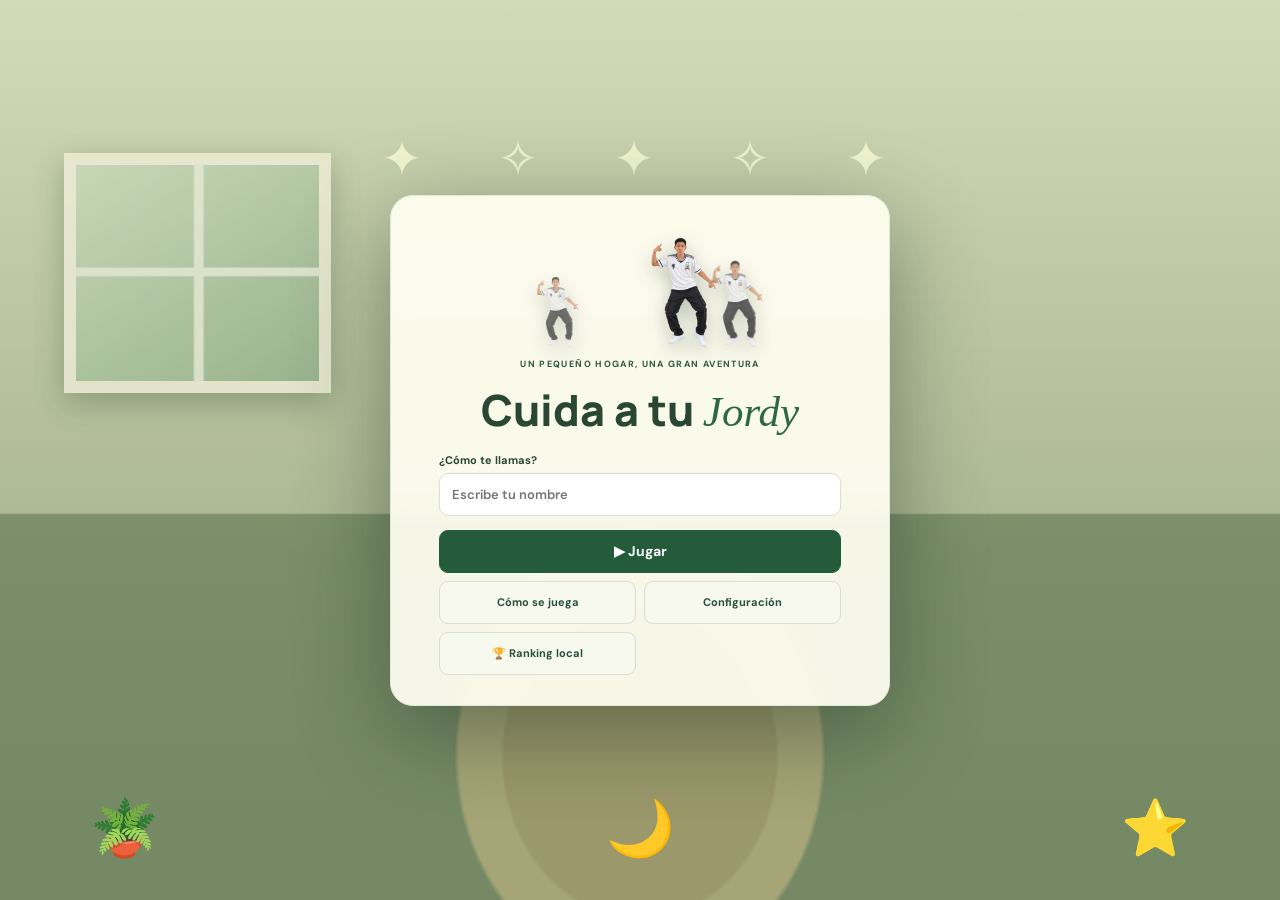
<file: index.html>
<!doctype html>
<html lang="es">
<head>
  <meta charset="UTF-8" />
  <meta name="viewport" content="width=device-width, initial-scale=1.0" />
  <meta name="theme-color" content="#f5f4ef" />
  <meta name="description" content="Cuida a tu Jordy con productos del mercado local." />
  <title>Cuida a tu Jordy</title>
  <link rel="preconnect" href="https://fonts.googleapis.com" />
  <link rel="preconnect" href="https://fonts.gstatic.com" crossorigin />
  <link href="https://fonts.googleapis.com/css2?family=DM+Sans:wght@400;500;600;700&family=Manrope:wght@400;500;600;700;800&display=swap" rel="stylesheet" />
  <link rel="stylesheet" href="styles.css" />
  <link rel="stylesheet" href="pet.css" />
  <link rel="stylesheet" href="pet-fixes.css" />
  <link rel="stylesheet" href="home-care.css" />
  <link rel="stylesheet" href="health-stat.css" />
  <link rel="stylesheet" href="opaque-pet.css" />
  <link rel="stylesheet" href="death-screen.css" />
  <link rel="stylesheet" href="immersive-scenes.css" />
</head>
<body>
  <section class="game-menu" id="game-menu" role="dialog" aria-modal="true" aria-labelledby="menu-title">
    <div class="menu-sparkles" aria-hidden="true">✦　✧　✦　✧　✦</div>
    <div class="menu-card">
      <div class="menu-pet-orbit"><img src="assets/jordy.png" alt="" /><img src="assets/jordy.png" alt="" /><img src="assets/jordy.png" alt="" /></div>
      <p class="eyebrow">UN PEQUEÑO HOGAR, UNA GRAN AVENTURA</p>
      <h1 id="menu-title">Cuida a tu <em>Jordy</em></h1>
      <label class="player-name-label" for="player-name-input">¿Cómo te llamas?</label>
      <input id="player-name-input" maxlength="18" autocomplete="nickname" placeholder="Escribe tu nombre" />
      <div class="menu-actions"><button id="menu-play" type="button">▶ Jugar</button><button id="menu-how" type="button">Cómo se juega</button><button id="menu-settings" type="button">Configuración</button><button id="menu-ranking" type="button">🏆 Ranking local</button></div>
      <div class="menu-panel" id="menu-how-panel" hidden><strong>Cuida, juega y crece</strong><p>Alimenta a Jordy, mantenlo aseado, acarícialo y juega penales. Usa monedas para comprar productos. Cada hora de mundo cuenta como un día; Jordy descansa 15 minutos de ese ciclo.</p></div>
      <div class="menu-panel" id="menu-settings-panel" hidden><label><input id="sound-setting" type="checkbox" checked /> Efectos de sonido</label><label class="music-control"><input id="music-setting" type="checkbox" checked /> Música del menú y del juego</label><label class="music-control">Volumen <input id="music-volume" type="range" min="0" max="1" step="0.05" value="0.22" /><span id="music-volume-label">22%</span></label><p>Usa «Jordy flotante» para cuidar a Jordy en una ventana pequeña mientras visitas otras páginas. Requiere un navegador compatible.</p></div>
      <div class="menu-panel" id="menu-ranking-panel" hidden><strong>Quienes más tiempo cuidaron a Jordy</strong><div id="menu-ranking-list"></div><small>Ranking guardado en este navegador.</small></div>
    </div>
    <div class="menu-room-decor" aria-hidden="true"><span>🪴</span><span>🌙</span><span>⭐</span></div>
  </section>
  <div class="topline">El mercado de productos que Jordy necesita · Compras de demostración</div>
  <header class="site-header">
    <a class="brand" href="#inicio" aria-label="Cuida a tu Jordy, inicio"><span class="brand-mark">J<span>♡</span></span><span class="brand-name">Cuida a tu <span>Jordy</span></span></a>
    <form class="search" id="search-form" role="search"><span class="search-icon" aria-hidden="true">⌕</span><input id="search-input" type="search" placeholder="Busca algo para Jordy" aria-label="Buscar productos" /><button type="submit">Buscar</button></form>
    <div class="header-actions"><div class="progress-badge" aria-label="Progreso guardado"><span>⭐ Nv. <b id="player-level">1</b></span><span>🪙 <b id="player-coins">0</b></span><span class="day-header">Día <b id="game-day-header">1</b> · <i id="sleep-status-header">Despierto</i></span></div><button class="fullscreen-button" id="overlay-toggle" type="button" aria-label="Mostrar a Jordy en una esquina">◉ Jordy mini</button><button class="fullscreen-button" id="fullscreen-toggle" type="button" aria-label="Activar pantalla completa"><span>⛶</span><span id="fullscreen-label">Pantalla completa</span></button><button class="cart-button" id="cart-toggle" aria-label="Abrir carrito"><span class="cart-icon" aria-hidden="true">▱</span><span class="cart-label">Canastita</span><span class="cart-count" id="cart-count">0</span></button></div>
  </header>
  <nav class="category-nav" aria-label="Navegación principal"><a href="#cuidar" data-view="jordy" class="active">⌂ <span>Jordy</span></a><a href="#inventario" data-view="inventory">♧ <span>Sus productos</span></a><a href="#catalogo" data-view="market" data-nav-category="Todos">🛒 <span>Mercado</span></a><a href="#catalogo" data-nav-category="Alimentos" data-view="food">⚒ <span>Alimentos</span></a><a href="#catalogo" data-nav-category="Hogar" data-view="homegoods">⌂ <span>Hogar</span></a><a href="#catalogo" data-nav-category="Belleza" data-view="care">✧ <span>Aseo</span></a><a href="#penales" data-view="penalty">⚽ <span>Penales</span></a><a href="#catch-game" data-view="catch">🍎 <span>Atrapa comida</span></a><a href="#redemption" data-view="redemption">🪙 <span>Canjeo</span></a><a href="#laboratorio" data-view="laboratory">⚗️ <span>Laboratorio</span></a><a href="#ranking" data-view="ranking">🏆 <span>Ranking</span></a><span class="delivery-note" id="scene-label">TU COMPAÑERO DEL MERCADO</span></nav>

  <main id="inicio" class="home-main">
    <section class="page-intro home-intro" id="cuidar"><div><p class="eyebrow"><span></span> TU COMPAÑERO DEL MERCADO</p><h1>Cuida a tu <em>Jordy</em></h1><p>Hazle compañía y encuentra en el mercado lo que necesita para sentirse bien.</p></div><div class="status-pill"><span class="status-dot"></span><span id="mood-label">Jordy está esperando</span><span class="day-badge">Día <b id="game-day">1</b> · <span id="sleep-status">Despierto</span></span></div></section>

    <section class="care-layout" aria-label="Habitación y necesidades de Jordy">
      <div class="pet-column">
        <div class="pet-room" id="pet-room">
          <div class="room-window"><span></span><i></i></div><div class="room-shelf"><b>🪴</b><b>📚</b><b>🌼</b><b>🧸</b></div><div class="room-clock" aria-label="Reloj de pared">🕒</div><div class="room-lamp" aria-label="Lámpara">💡</div><div class="room-poster">🏆<small>JORDY FC</small></div><div class="room-books">📚</div>
          <div class="room-art"><span>✳</span><small>HOGAR<br />DULCE<br />HOGAR</small></div>
          <div class="room-rug"></div><div class="pet-shadow"></div>
          <img class="jordy-image" src="assets/jordy.png" alt="Jordy en su habitación" />
          <div class="pet-thought" id="pet-thought">¡Hola! ¿Qué hacemos hoy?</div>
          <div class="pet-nameplate"><span>✦</span><div><strong>Jordy</strong><small>Tu compañero de Cayhuayna</small></div><span class="heart">♥</span></div>
          <div class="room-plant">🪴</div>
        </div>
        <div class="pet-actions"><button id="pet-button" class="secondary-button"><span>♡</span> Acariciar a Jordy</button><button id="sleep-button" class="secondary-button sleep-button"><span>☾</span> Siesta rápida</button><span class="care-note">Acariciar da +2% ánimo; la siesta recupera energía.</span></div>
      </div>
      <aside class="needs-card">
        <div class="card-heading"><div><p class="eyebrow">¿CÓMO ESTÁ?</p><h2>Sus necesidades</h2></div><span class="sparkle">✳</span></div>
        <div class="needs-grid">
          <div class="need-row"><div class="need-label"><span class="need-icon food">♨</span><span><strong>Alimentación</strong><small id="food-caption">Tiene un poco de hambre</small></span><b id="food-value">70%</b></div><div class="meter"><i id="food-bar" class="food-bar"></i></div></div>
          <div class="need-row"><div class="need-label"><span class="need-icon energy">☾</span><span><strong>Energía</strong><small id="energy-caption">Está listo para el día</small></span><b id="energy-value">70%</b></div><div class="meter"><i id="energy-bar" class="energy-bar"></i></div></div>
          <div class="need-row"><div class="need-label"><span class="need-icon clean">✧</span><span><strong>Aseo</strong><small id="clean-caption">Se siente fresquito</small></span><b id="clean-value">70%</b></div><div class="meter"><i id="clean-bar" class="clean-bar"></i></div></div>
          <div class="need-row"><div class="need-label"><span class="need-icon joy">♡</span><span><strong>Ánimo</strong><small id="joy-caption">Está de buen humor</small></span><b id="joy-value">70%</b></div><div class="meter"><i id="joy-bar" class="joy-bar"></i></div></div>
        </div>
        <div class="health-row"><div class="health-label"><span class="health-icon">✚</span><span><strong>Salud · HP</strong><small id="health-caption">Se siente saludable</small></span><b id="health-value">100% / 200%</b></div><div class="meter health-meter"><i id="health-bar"></i></div></div>
        <div class="needs-tip"><span>✦</span><p>Jordy se siente mejor cuando cuidas un poquito de cada necesidad.</p></div>
      </aside>
    </section>

    <section class="inventory-section" id="inventario"><div class="inventory-heading"><div><p class="eyebrow">LO QUE COMPRASTE</p><h2>Inventario de Jordy</h2><p>Usa tus productos para alimentarlo, asearlo y animarlo.</p></div><a class="shop-link" href="#catalogo">Ver productos <span>↗</span></a></div><div class="inventory-grid" id="inventory-grid"></div><div class="inventory-empty" id="inventory-empty"><div class="empty-basket">▱</div><div><strong>Su canastita está vacía</strong><p>Agrega productos del mercado y confirma una compra de demostración. Los productos pasarán directamente a este inventario.</p></div><a href="#catalogo">Explorar productos <span>→</span></a></div></section>

    <section class="catalog-section" id="catalogo"><div class="section-heading"><div><p class="eyebrow">EL MERCADO DE JORDY</p><h2>¿Qué necesita hoy?</h2><p class="section-subtitle">Compra con monedas que ganas cuidando a Jordy y jugando. Las monedas son de juego; no se cobra dinero real.</p></div></div><div class="catalog-controls"><div class="filters" id="filters" aria-label="Filtrar por categoría"></div><label class="sort-label">Ordenar por <select id="sort-select"><option value="featured">Destacados</option><option value="price-low">Precio: menor a mayor</option><option value="price-high">Precio: mayor a menor</option></select></label></div><div class="product-grid" id="products"></div><p class="empty-state" id="empty-state" hidden>No encontramos productos con esa búsqueda. Prueba otra palabra.</p></section>

    <section class="ranking-section" id="ranking"><div class="section-heading"><div><p class="eyebrow">RECORDS DE CUIDADO</p><h2>Ranking de cuidadores</h2><p class="section-subtitle">Mejores tiempos registrados en este navegador.</p></div></div><div id="ranking-list" class="ranking-list"></div><small class="local-ranking-note">Este ranking es local a este navegador; para competir entre dispositivos se necesita un servidor compartido.</small></section>
    <section class="catch-section" id="catch-game"><header class="section-heading"><div><p class="eyebrow">MINIJUEGO · REFLEJOS</p><h2>¡Atrapa la comida!</h2><p class="section-subtitle">Mueve la canasta con ← → o el mouse. Cada comida vale de 1 a 5 puntos; evita las bombas.</p></div><div class="catch-score-card">Puntos de canje <strong id="catch-total">0</strong></div></header><div class="catch-arena" id="catch-arena" tabindex="0" aria-label="Área del minijuego de atrapar comida"><div class="catch-clouds">☁️　　☁️　　　　☁️</div><div class="catch-score">Puntos: <b id="catch-score">0</b> · Intentos: <b id="catch-lives">1</b></div><div class="catch-items" id="catch-items"></div><div class="catch-basket" id="catch-basket">🧺 Jordy</div><div class="catch-message" id="catch-message">¡Pulsa «Empezar» y atrapa los alimentos!</div></div><div class="catch-controls"><button id="catch-start" type="button">▶ Empezar partida</button><button class="catch-move" data-move="-1" type="button" aria-label="Mover a la izquierda">←</button><button class="catch-move" data-move="1" type="button" aria-label="Mover a la derecha">→</button></div><p class="catch-reward-note">Al terminar, tus puntos se guardan en Canjeo. Si Jordy atrapa una bomba, la partida acaba de inmediato.</p></section>
    <section class="redemption-section" id="redemption"><div class="section-heading"><div><p class="eyebrow">CAMBIA TUS PUNTOS POR MONEDAS</p><h2>Canjeo</h2><p class="section-subtitle">Los puntos también se obtienen por cada día que pasa cuidando a Jordy.</p></div></div><div class="redemption-balance">⭐ Tus puntos: <strong id="redeem-points">0</strong> <span>·</span> 🪙 Monedas: <strong id="redeem-coins">0</strong></div><div class="redemption-options"><article><span>⭐ 100 puntos</span><strong>🪙 90 monedas</strong><button data-redeem="100" type="button">Canjear 100</button></article><article><span>⭐ 500 puntos</span><strong>🪙 900 monedas</strong><button data-redeem="500" type="button">Canjear 500</button></article></div><p id="redemption-message" role="status"></p></section>
    <section class="lab-section" id="laboratorio" aria-labelledby="lab-title"><div class="section-heading"><div><p class="eyebrow">INVESTIGA · MEZCLA · DESCUBRE</p><h2 id="lab-title">Laboratorio de Jordy</h2><p class="section-subtitle">Combina una Poción saciante, una Poción de pausa y una Poción de inmunidad para descubrir el Elixir secreto.</p></div></div><div class="lab-workbench"><div class="lab-flask">⚗️</div><div><h3>Fórmula secreta: Tríada del Guardián</h3><p>Consume 1 poción de cada tipo y crea un elixir con los tres efectos.</p><button id="craft-secret" type="button">Mezclar pociones</button><p id="lab-recipe-status" role="status"></p></div></div><div class="lab-effects" id="lab-effects"></div><a class="shop-link" href="#catalogo" id="lab-shop-link">Comprar pociones en el mercado ↗</a></section>
  <section class="penalty-section" id="penales" aria-labelledby="penalty-title">
      <header class="penalty-heading"><div><p class="eyebrow">MINIJUEGO · DESAFÍO DE PENAL</p><h1 id="penalty-title">¡Tira el penal!</h1><p>Elige una esquina. Jordy cuidará el arco y tratará de atajarlo.</p></div><div class="xp-card"><span>⭐ Nivel <b id="game-level">1</b></span><div class="xp-track"><i id="xp-bar"></i></div><small><b id="xp-value">0</b> / 100 XP para el siguiente nivel</small></div></header>
      <div class="penalty-scoreboard"><div><b id="penalty-goals">0</b><span>Goles</span></div><div><b id="penalty-saves">0</b><span>Atajadas de Jordy</span></div><div><b id="penalty-shots">0</b><span>Tiros</span></div></div>
      <div class="stadium" id="stadium">
        <div class="stadium-lights">✦　 ✦　 ✦　 ✦　 ✦</div><div class="stadium-score">MARKETCAYHUAYNA <span>VS</span> JORDY FC</div>
        <div class="goal-frame"><div class="goal-net"></div><span class="goal-post left-post"></span><span class="goal-post right-post"></span><span class="goal-bar"></span><img class="goalkeeper" id="goalkeeper" src="assets/jordy.png" alt="Jordy listo para atajar el penal" /></div>
        <span class="football" id="football" aria-hidden="true">⚽</span><div class="field-mark"></div><div class="penalty-message" id="penalty-message" role="status" aria-live="polite">¡Jordy está listo! ¿A qué lado pateas?</div>
      </div>
      <div class="shot-controls"><p>Elige dónde patear:</p><div><button type="button" data-shot="left">↖ Esquina izquierda</button><button type="button" data-shot="center">↑ Al centro</button><button type="button" data-shot="right">Esquina derecha ↗</button></div></div>
      <p class="penalty-reward">Cada tiro suma experiencia. Si marcas, ganas 10 monedas; si Jordy la ataja, ganas 3 por intentarlo.</p>
    </section>
  </main>

  <footer><a class="brand footer-brand" href="#inicio"><span class="brand-mark">J<span>♡</span></span><span class="brand-name">Cuida a tu <span>Jordy</span></span></a><p>Un compañero feliz, un mercado local.</p><small>© 2026 Cuida a tu Jordy · Compras de demostración</small></footer>
  <div class="cart-overlay" id="cart-overlay" hidden></div><aside class="cart-drawer" id="cart-drawer" aria-label="Canastita" aria-hidden="true"><div class="cart-heading"><div><p class="eyebrow">SUS PRODUCTOS</p><h2>Canastita <span id="drawer-count">(0)</span></h2></div><button class="close-cart" id="close-cart" aria-label="Cerrar carrito">×</button></div><div class="cart-items" id="cart-items"></div><div class="cart-empty" id="cart-empty"><span>▱</span><strong>La canastita está vacía</strong><p>Agrega productos para cuidar a Jordy.</p></div><div class="cart-footer" id="cart-footer"><div class="cart-balance"><span>Saldo disponible</span><strong id="cart-balance">🪙 750</strong></div><div><span>Total de compra</span><strong id="cart-subtotal">🪙 0</strong></div><button id="checkout-button">Comprar con monedas <span>→</span></button><small id="cart-economy-note">Compras con monedas del juego · No es dinero real</small></div></aside>
  <aside class="mini-jordy" id="mini-jordy" hidden><button class="mini-close" id="mini-close" type="button" aria-label="Ocultar Jordy">×</button><img src="assets/jordy.png" alt="Jordy en modo esquina" /><strong id="mini-player-name">Jordy</strong><span id="mini-day">Día 1 · Despierto</span><div class="mini-bars"><label>HP <span id="mini-health-value">100%</span><i><b id="mini-health-bar"></b></i></label><label>Comida <span id="mini-food-value">72%</span><i><b id="mini-food-bar"></b></i></label></div><div class="mini-food-select"><button id="mini-food-prev" type="button" aria-label="Comida anterior">‹</button><span id="mini-food-name">🍎 Sin comida</span><button id="mini-food-next" type="button" aria-label="Comida siguiente">›</button></div><div class="mini-actions"><button id="mini-pet" type="button" aria-label="Acariciar a Jordy">♡</button><button id="mini-feed" type="button" aria-label="Darle el producto seleccionado">Dar</button></div></aside>
  <aside class="xp-hud" aria-label="Progreso de nivel de Jordy"><div class="xp-hud-top"><span>⭐ <b>Nivel <strong id="xp-hud-level">1</strong></b></span><span id="xp-hud-value">0 / 100 XP</span></div><div class="xp-hud-track"><i id="xp-hud-bar"></i></div><small>Crece hasta nivel 15 · kit cada 10 niveles</small></aside>
  <div class="toast" id="toast" role="status" aria-live="polite"></div>
  <section class="death-overlay" id="death-overlay" role="dialog" aria-modal="true" aria-labelledby="death-title" hidden>
    <div class="death-card">
      <p class="death-kicker">CRÓNICA DEL HOGAR · FIN DEL RELATO</p>
      <img src="assets/skull.png" alt="Calavera y huesos cruzados" />
      <h1 id="death-title">TU JORDY A MUERTO POR TU CULPA MALVADO</h1>
      <p class="death-copy">La habitación quedó en silencio. Cuida mejor de él la próxima vez.</p>
      <button id="death-reset" type="button">Reiniciar partida desde cero</button>
    </div>
  </section>
  <section class="starter-kit-modal" id="starter-kit-modal" role="dialog" aria-modal="true" aria-labelledby="starter-kit-title" hidden>
    <div class="starter-kit-card">
      <div class="starter-kit-icon">🎁</div>
      <p class="eyebrow">UN REGALO PARA EMPEZAR</p>
      <h2 id="starter-kit-title">¡Kit inicial recibido!</h2>
      <p>Ya tienes <strong>750 monedas</strong> y productos para cuidar a Jordy.</p>
      <ul><li>🍯 25 mieles de abeja</li><li>🍫 8 chocolates artesanales</li><li>🧼 18 jabones de hierbas</li><li>🍎 25 manzanas de Cayhuayna</li><li>🧃 12 jugos naturales</li></ul>
      <button id="starter-kit-close" type="button">¡A cuidar a Jordy!</button>
    </div>
  </section>  <script src="player-progress.js"></script><script src="app.js"></script><script src="jordy.js"></script><script src="minigames.js"></script><script src="catch-game.js"></script><script src="lab.js"></script><script src="sound.js"></script><script src="music.js"></script><script src="game-shell.js"></script>
</body>
</html>
</file>
<file: styles.css>
:root{--ink:#20251f;--muted:#73776f;--paper:#f5f4ef;--white:#fffefa;--green:#30583f;--lime:#d9e77e;--line:#e4e2d9;--orange:#e68a59;--serif:Georgia,"Times New Roman",serif;--sans:"DM Sans",Arial,sans-serif;--display:"Manrope","DM Sans",sans-serif}*{box-sizing:border-box}html{scroll-behavior:smooth}body{margin:0;background:var(--paper);color:var(--ink);font-family:var(--sans);font-size:14px}.topline{height:30px;background:var(--green);color:#f6f4e9;text-align:center;font-size:11px;letter-spacing:.08em;padding:8px 16px}.site-header{height:82px;display:flex;align-items:center;justify-content:space-between;gap:32px;padding:0 max(calc((100vw - 1180px)/2),5.5%);background:var(--white)}.brand{display:flex;gap:10px;align-items:center;color:var(--ink);text-decoration:none;white-space:nowrap}.brand-mark{width:39px;height:39px;border-radius:13px;background:var(--green);color:white;display:grid;place-items:center;font:800 19px var(--display);position:relative}.brand-mark span{color:var(--lime);font-size:12px;position:absolute;right:6px;top:3px}.brand-name{font:800 16px var(--display);letter-spacing:-.6px}.brand-name span{font-weight:500}.search{height:43px;max-width:470px;flex:1;display:flex;align-items:center;background:#f4f3ed;border:1px solid #eceae1;border-radius:8px;padding:4px 5px 4px 14px}.search-icon{font-size:25px;line-height:1;color:#788078;transform:rotate(-20deg);margin-right:8px}.search input{flex:1;min-width:0;border:0;outline:0;background:transparent;font:13px var(--sans);color:var(--ink)}.search input::placeholder{color:#989b92}.search button{background:var(--green);color:white;border:0;border-radius:6px;padding:10px 18px;font:600 12px var(--sans);cursor:pointer}.cart-button{border:0;background:transparent;display:flex;gap:8px;align-items:center;color:var(--ink);font:600 12px var(--sans);cursor:pointer;white-space:nowrap}.cart-icon{font-size:24px;color:var(--green)}.cart-count{display:grid;place-items:center;background:var(--lime);width:21px;height:21px;border-radius:50%;font-size:11px}.category-nav{height:48px;background:var(--white);border-top:1px solid #f0efe9;display:flex;align-items:center;gap:29px;padding:0 max(calc((100vw - 1180px)/2),5.5%);font-size:12px}.category-nav a{color:#555b53;text-decoration:none}.category-nav a:hover,.text-link:hover{color:var(--green)}.delivery-note{margin-left:auto;color:var(--muted);font-size:11px}.pin{color:var(--green);font-size:16px;margin-right:4px}.hero{max-width:1180px;margin:0 auto;min-height:430px;display:grid;grid-template-columns:1fr 1fr;align-items:center;padding:38px 0 34px}.hero-copy{padding-left:7%}.eyebrow{margin:0 0 13px;color:var(--green);font-size:10px;font-weight:700;letter-spacing:.14em}.eyebrow-dot{display:inline-block;width:7px;height:7px;background:#9eb753;border-radius:50%;margin:0 8px 1px 0}.hero h1{font:700 clamp(48px,6vw,72px)/.98 var(--display);letter-spacing:-5px;margin:0 0 17px}.hero h1 em{font:italic 500 1.05em var(--serif);letter-spacing:-4px;color:var(--green)}.hero-description{font-size:14px;color:#70746d;line-height:1.7;max-width:375px;margin:0 0 24px}.primary-button{display:inline-flex;gap:25px;align-items:center;padding:14px 18px;background:var(--green);color:white;text-decoration:none;border-radius:6px;font-weight:600;font-size:12px;box-shadow:0 7px 16px #30583f24;transition:transform .2s}.primary-button:hover{transform:translateY(-2px)}.primary-button span{color:var(--lime);font-size:17px}.hero-proof{display:flex;align-items:center;gap:12px;margin-top:31px;color:#83877f;font-size:10px;line-height:1.55}.hero-proof strong{color:#3f453e;font-weight:600}.avatar-stack{display:flex;padding-left:3px}.avatar-stack i{font-style:normal;width:26px;height:26px;border-radius:50%;background:#d5e0bb;border:2px solid var(--paper);display:grid;place-items:center;color:#456646;font-size:12px;margin-left:-4px}.avatar-stack i:nth-child(2){background:#f1c8a9;color:#815338}.avatar-stack i:nth-child(3){background:#d4c8e6;color:#584e70}.hero-art{height:340px;position:relative;overflow:hidden;border-radius:3px;background:#e7e9d8;margin:0 5% 0 7%;isolation:isolate}.hero-art:after{content:"";position:absolute;z-index:-1;inset:0;background:radial-gradient(ellipse at 51% 42%,#f5f3df 0 12%,transparent 13%),linear-gradient(135deg,#e8e9db,#dce1ca)}.hero-shape{position:absolute;border-radius:50%;filter:blur(1px)}.shape-one{width:250px;height:250px;background:#bdcf9c;left:-90px;bottom:-135px}.shape-two{width:205px;height:205px;background:#f2c39d;right:-82px;top:80px}.hero-sun{position:absolute;width:166px;height:166px;background:#e4a779;border-radius:50%;top:25px;right:80px;opacity:.9}.hero-orbit{position:absolute;border:1px solid #fff9;border-radius:50%;width:275px;height:275px;left:calc(50% - 137px);top:30px}.orbit-two{transform:rotate(55deg);width:210px;left:calc(50% - 105px);border-color:#fff6}.hero-card{position:absolute;box-shadow:0 15px 30px #34452b28}.card-back{width:115px;height:160px;background:#41604a;left:14%;top:72px;transform:rotate(-10deg);border-radius:4px;color:#f5f0db;display:flex;align-items:flex-start;justify-content:space-between;padding:14px 11px;font:700 9px var(--display);letter-spacing:.08em}.card-back b{font-size:24px;color:#d5e496}.card-front{width:137px;height:189px;background:linear-gradient(90deg,#eee6c6,#f8f0d8 15%,#e7d6ae);left:calc(50% - 67px);top:78px;border-radius:21px 21px 13px 13px;transform:rotate(4deg);padding-top:0}.jar-lid{height:22px;background:repeating-linear-gradient(90deg,#c1764c 0 4px,#d28a5c 4px 7px);border-radius:5px 5px 2px 2px;margin:0 10px;box-shadow:0 4px 7px #69452d35}.jar-label{height:112px;margin:20px 12px;background:#fcf8e8;border:1px solid #d3c8a4;display:flex;flex-direction:column;align-items:center;justify-content:center;color:#53664a}.jar-label small{font:700 7px var(--sans);letter-spacing:.22em}.jar-label strong{text-align:center;font:700 23px/.95 var(--serif);margin:7px 0}.jar-label span{font:9px var(--sans);color:#a5743c}.hero-tag{position:absolute;right:12%;top:91px;background:#fffefa;padding:9px 12px;border-radius:30px;font-size:10px;font-weight:600;box-shadow:0 5px 15px #34452b14}.hero-tag span{color:#dc9a50;margin-right:4px}.hero-caption{position:absolute;bottom:18px;right:22px;color:#778070;font:11px/1.4 var(--sans);text-align:right}.hero-caption strong{color:#3e5642}.benefits{max-width:1050px;margin:0 auto 56px;padding:17px 30px;background:#eeeee5;border:1px solid #e8e8dd;border-radius:8px;display:grid;grid-template-columns:repeat(3,1fr)}.benefits>div{display:flex;align-items:center;justify-content:center;gap:11px;border-right:1px solid #ddded3}.benefits>div:last-child{border:0}.benefit-icon{width:35px;height:35px;border-radius:50%;background:#e1e7d3;color:var(--green);display:grid;place-items:center;font-size:18px}.benefits strong,.benefits small{display:block}.benefits strong{font-size:11px;font-weight:700}.benefits small{font-size:10px;color:#858980;margin-top:3px}.catalog-section{max-width:1120px;margin:0 auto 76px}.section-heading{display:flex;justify-content:space-between;align-items:flex-end}.section-heading .eyebrow{margin-bottom:8px}.section-heading h2,.seller-banner h2{font:700 32px var(--display);letter-spacing:-1.5px;margin:0}.section-subtitle{margin:8px 0 0;font-size:12px;color:#7d8178}.text-link{color:var(--green);font-weight:600;text-decoration:none;font-size:11px;padding-bottom:5px}.text-link span{font-size:17px;margin-left:8px}.catalog-controls{margin:29px 0 18px;display:flex;align-items:center;justify-content:space-between}.filters{display:flex;gap:8px;flex-wrap:wrap}.filter-button{background:transparent;border:1px solid #e0dfd7;border-radius:30px;padding:8px 14px;color:#74786f;font:500 11px var(--sans);cursor:pointer}.filter-button.active,.filter-button:hover{background:var(--green);border-color:var(--green);color:white}.sort-label{color:#82867d;font-size:11px}.sort-label select{margin-left:7px;padding:7px 25px 7px 9px;border:1px solid #e4e2da;background:transparent;border-radius:5px;color:#41473f;font:500 11px var(--sans)}.product-grid{display:grid;grid-template-columns:repeat(4,1fr);gap:17px}.product-card{background:var(--white);border:1px solid #edebe4;border-radius:7px;overflow:hidden;transition:transform .2s,box-shadow .2s}.product-card:hover{transform:translateY(-3px);box-shadow:0 10px 25px #303a2710}.product-image{height:190px;display:grid;place-items:center;position:relative;overflow:hidden}.product-image:before{content:"";position:absolute;width:145px;height:145px;border-radius:50%;background:#ffffff72;right:-25px;bottom:-48px}.product-image .emoji{font-size:76px;filter:drop-shadow(0 9px 8px #4f463222);position:relative;z-index:1;transition:transform .2s}.product-card:hover .emoji{transform:scale(1.07) rotate(-3deg)}.product-badge{position:absolute;top:11px;left:11px;background:#fffefa;color:var(--green);padding:5px 8px;border-radius:3px;font-size:9px;font-weight:700;z-index:2}.product-info{padding:13px 14px 14px}.product-category{color:#94978f;font-size:9px;text-transform:uppercase;letter-spacing:.1em}.product-info h3{font:600 14px var(--display);margin:6px 0 3px}.product-seller{color:#90938b;font-size:10px}.product-bottom{display:flex;align-items:center;justify-content:space-between;margin-top:15px}.product-price{font:700 15px var(--display)}.add-button{height:30px;width:30px;border-radius:50%;border:1px solid #dfe4d4;background:#f5f7ec;color:var(--green);font-size:19px;line-height:1;cursor:pointer}.add-button:hover{background:var(--green);color:white}.empty-state{text-align:center;padding:45px;color:var(--muted)}.seller-banner{max-width:1120px;margin:0 auto 70px;background:#e7eadc;min-height:185px;border-radius:7px;padding:30px 44px;display:grid;grid-template-columns:72px 1fr 1fr auto;align-items:center;gap:24px}.seller-symbol{width:60px;height:60px;border-radius:50%;background:#d8e2bd;display:grid;place-items:center;color:var(--green);font-size:35px}.seller-banner .eyebrow{margin-bottom:8px}.seller-banner h2{font-size:26px;line-height:1.1}.seller-banner>p{font-size:12px;line-height:1.7;color:#71766b;max-width:230px}.seller-banner>a{white-space:nowrap;background:var(--green);color:white;text-decoration:none;padding:13px 16px;border-radius:5px;font-size:11px;font-weight:600}.seller-banner>a span{color:var(--lime);margin-left:16px;font-size:16px}footer{background:#252d26;color:#e7e9df;padding:30px max(calc((100vw - 1120px)/2),5.5%);display:grid;grid-template-columns:1fr 1fr;align-items:center;gap:8px}.footer-brand{color:white}.footer-brand .brand-mark{background:#47634a}.footer-brand .brand-name span{color:#c8d794}footer p{justify-self:end;color:#b5b9ac;font-size:11px}footer small{grid-column:1/-1;color:#828a7e;font-size:10px;margin-top:10px}.cart-overlay{position:fixed;inset:0;background:#17201870;z-index:9}.cart-drawer{position:fixed;z-index:10;right:0;top:0;height:100vh;width:min(420px,100vw);background:var(--white);box-shadow:-15px 0 50px #19231922;transform:translateX(105%);transition:transform .25s ease;display:flex;flex-direction:column;padding:26px}.cart-drawer.open{transform:translateX(0)}.cart-heading{display:flex;align-items:flex-start;justify-content:space-between;border-bottom:1px solid var(--line);padding-bottom:18px}.cart-heading .eyebrow{margin-bottom:6px}.cart-heading h2{margin:0;font:700 23px var(--display)}.cart-heading h2 span{font:500 13px var(--sans);color:#93968f}.close-cart{border:0;background:transparent;font-size:27px;color:#73776f;cursor:pointer}.cart-items{overflow-y:auto;flex:1}.cart-row{display:grid;grid-template-columns:60px 1fr auto;gap:12px;padding:15px 0;border-bottom:1px solid #eeece5;align-items:center}.cart-thumb{height:58px;border-radius:5px;display:grid;place-items:center;font-size:28px}.cart-row h3{font:600 12px var(--display);margin:0 0 5px}.cart-row p{font-size:11px;color:var(--muted);margin:0}.quantity{display:flex;align-items:center;gap:8px;margin-top:8px}.quantity button{width:21px;height:21px;border:1px solid var(--line);border-radius:50%;background:white;cursor:pointer}.quantity span{font-size:11px}.cart-line-price{font:600 12px var(--display)}.cart-empty{flex:1;display:flex;flex-direction:column;align-items:center;justify-content:center;text-align:center;color:#83877f}.cart-empty>span{font-size:46px;color:#aeb89d}.cart-empty strong{font:600 14px var(--display);color:var(--ink);margin:12px 0 4px}.cart-empty p{font-size:11px;max-width:210px;line-height:1.6}.cart-footer{padding-top:17px;border-top:1px solid var(--line)}.cart-footer>div{display:flex;justify-content:space-between;font-size:12px;margin-bottom:14px}.cart-footer>div strong{font:700 16px var(--display)}.cart-footer>button{width:100%;background:var(--green);color:white;border:0;padding:14px;border-radius:5px;font:600 12px var(--sans);cursor:pointer}.cart-footer>button span{float:right;color:var(--lime);font-size:17px;margin-top:-3px}.cart-footer small{display:block;text-align:center;color:#999c94;font-size:9px;margin-top:10px}.toast{position:fixed;z-index:20;bottom:25px;left:50%;transform:translate(-50%,20px);opacity:0;background:#273b2c;color:white;padding:12px 18px;border-radius:5px;font-size:11px;transition:.2s;pointer-events:none}.toast.show{opacity:1;transform:translate(-50%,0)}
@media(max-width:1200px){.hero,.catalog-section,.seller-banner{margin-left:5%;margin-right:5%}.benefits{margin-left:7%;margin-right:7%}.site-header,.category-nav{padding-left:5%;padding-right:5%}}
@media(max-width:760px){.site-header{height:auto;min-height:75px;flex-wrap:wrap;padding:14px 5%;gap:12px}.brand-name{font-size:14px}.search{order:3;flex-basis:100%;max-width:none}.cart-label{display:none}.category-nav{gap:20px;overflow-x:auto;white-space:nowrap;height:44px}.delivery-note{display:none}.hero{grid-template-columns:1fr;padding:48px 0 28px;gap:27px}.hero-copy{padding:0 3%}.hero h1{font-size:60px}.hero-art{height:285px;margin:0 2%}.benefits{margin:0 5% 48px;padding:13px;gap:12px}.benefits>div{border:0;justify-content:flex-start;gap:7px}.benefit-icon{width:29px;height:29px;flex:0 0 29px;font-size:15px}.benefits strong{font-size:9px}.benefits small{font-size:8px}.catalog-section{margin-bottom:54px}.section-heading h2{font-size:27px}.catalog-controls{align-items:flex-start;gap:12px;flex-direction:column}.product-grid{grid-template-columns:repeat(2,minmax(0,1fr));gap:11px}.product-image{height:155px}.product-image .emoji{font-size:60px}.product-info{padding:11px}.product-info h3{font-size:12px}.seller-banner{grid-template-columns:55px 1fr;gap:12px;padding:24px;margin-bottom:45px}.seller-symbol{height:48px;width:48px}.seller-banner h2{font-size:23px}.seller-banner>p{grid-column:2;margin:0}.seller-banner>a{grid-column:2;justify-self:start}.section-subtitle{font-size:11px}footer{padding:25px 5%;grid-template-columns:1fr}footer p{justify-self:start;margin:8px 0}footer small{grid-column:1}}
@media(max-width:410px){.hero h1{font-size:53px}.benefits{padding:12px 8px}.benefits>div{gap:5px}.benefits small{font-size:7px}.filter-button{padding:7px 10px}.sort-label select{max-width:145px}.product-image{height:135px}}
</file>
<file: pet.css>
:root{--ink:#20251f;--muted:#73776f;--paper:#f5f4ef;--white:#fffefa;--green:#30583f;--lime:#d9e77e;--line:#e4e2d9;--sans:"DM Sans",Arial,sans-serif;--display:"Manrope","DM Sans",sans-serif}*{box-sizing:border-box}html{scroll-behavior:smooth}body{margin:0;background:var(--paper);color:var(--ink);font:14px var(--sans)}.pet-header{height:75px;background:var(--white);border-bottom:1px solid #eeece5;display:flex;align-items:center;justify-content:space-between;padding:0 max(calc((100vw - 1120px)/2),5.5%)}.brand{display:flex;gap:10px;align-items:center;color:var(--ink);text-decoration:none}.brand-mark{width:39px;height:39px;border-radius:13px;background:var(--green);color:white;display:grid;place-items:center;font:800 19px var(--display);position:relative}.brand-mark span{color:var(--lime);font-size:12px;position:absolute;right:6px;top:3px}.brand-name{font:800 16px var(--display);letter-spacing:-.6px}.brand-name span{font-weight:500}.back-link{color:#6f756d;text-decoration:none;font-size:11px}.back-link:hover,.shop-link:hover{color:var(--green)}main{max-width:1120px;margin:0 auto;padding:38px 24px 60px}.page-intro{display:flex;justify-content:space-between;align-items:flex-end;margin:0 0 26px}.eyebrow{margin:0 0 10px;color:var(--green);font-size:9px;font-weight:700;letter-spacing:.15em}.eyebrow>span{display:inline-block;width:7px;height:7px;background:#a4bb64;border-radius:50%;margin-right:7px}.page-intro h1{margin:0;font:800 clamp(35px,5vw,48px)/1.05 var(--display);letter-spacing:-2.7px}.page-intro h1 em{font:italic 500 1.08em Georgia,serif;color:var(--green);letter-spacing:-2px}.page-intro p:last-child{color:#797e75;font-size:12px;margin:9px 0 0}.status-pill{display:flex;align-items:center;gap:8px;border:1px solid #e1e5d6;border-radius:30px;background:#f0f2e8;padding:9px 13px;color:#55704a;font-size:10px;white-space:nowrap}.status-dot{width:7px;height:7px;background:#9bb861;border-radius:50%;box-shadow:0 0 0 3px #dce8c9}.care-layout{display:grid;grid-template-columns:1.25fr .75fr;gap:21px;align-items:stretch}.pet-room{height:440px;position:relative;overflow:hidden;border:1px solid #d9d8cb;border-radius:8px;background:linear-gradient(180deg,#d8e0d1 0%,#c4cfbd 63%,#8b9b7d 63.5%,#778467 100%);isolation:isolate;box-shadow:0 12px 30px #35452d10}.pet-room:before{content:"";position:absolute;left:0;right:0;top:0;height:64%;background:repeating-linear-gradient(90deg,transparent 0 24.8%,#ffffff0a 25% 25.3%,transparent 25.5% 49.8%)}.room-window{position:absolute;left:7%;top:9%;width:25%;height:35%;border:9px solid #f4f0df;background:linear-gradient(155deg,#c6d8b5,#86aa91);box-shadow:0 4px 12px #51624b23}.room-window:before{content:"";position:absolute;left:50%;top:0;bottom:0;width:5px;background:#f4f0df}.room-window:after{content:"";position:absolute;left:0;right:0;top:50%;height:5px;background:#f4f0df}.room-window span{position:absolute;z-index:1;left:12%;bottom:0;width:35%;height:46%;background:#708e67;clip-path:polygon(50% 0,100% 100%,0 100%)}.room-window i{position:absolute;z-index:1;right:4%;bottom:0;width:34%;height:35%;background:#77946b;clip-path:polygon(50% 0,100% 100%,0 100%)}.room-shelf{position:absolute;right:5%;top:15%;width:21%;height:13%;border-bottom:8px solid #947952;display:flex;align-items:flex-end;justify-content:space-around}.room-shelf b{font-style:normal;font-size:23px;filter:drop-shadow(0 3px 3px #45503b35)}.room-art{position:absolute;right:8%;top:35%;width:74px;height:91px;background:#e6e0cb;border:6px solid #9c8764;box-shadow:0 4px 9px #4f594622;display:flex;flex-direction:column;align-items:center;justify-content:center;color:#55704b}.room-art span{font-size:23px}.room-art small{text-align:center;font-size:7px;font-weight:700;letter-spacing:.1em;line-height:1.25}.room-rug{position:absolute;left:15%;bottom:1%;width:68%;height:23%;border-radius:50%;background:radial-gradient(ellipse,#ad9972 0 54%,#9a8563 55% 63%,#b09a73 64%);opacity:.9}.pet-shadow{position:absolute;z-index:2;bottom:7%;left:50%;transform:translateX(-50%);height:26px;width:180px;border-radius:50%;background:#28332860;filter:blur(8px)}.jordy-image{position:absolute;z-index:3;bottom:3%;left:50%;transform:translateX(-50%);height:97%;width:auto;max-width:62%;object-fit:contain;object-position:bottom;mix-blend-mode:screen;filter:brightness(1.08) contrast(1.13) saturate(.82);animation:idle 3.6s ease-in-out infinite;user-select:none;-webkit-user-drag:none}@keyframes idle{0%,100%{margin-bottom:0}50%{margin-bottom:5px}}.pet-thought{position:absolute;z-index:5;top:11%;left:39%;max-width:180px;background:#fffefa;color:#4b5947;border-radius:17px 17px 17px 4px;padding:10px 14px;font:600 10px var(--sans);box-shadow:0 5px 14px #38473320;animation:float 3.5s ease-in-out infinite}@keyframes float{50%{transform:translateY(-4px)}}.pet-nameplate{position:absolute;z-index:5;left:15px;bottom:15px;display:flex;align-items:center;gap:9px;background:#fffefaeb;padding:9px 13px;border-radius:6px;box-shadow:0 4px 14px #26322120}.pet-nameplate>span:first-child{color:#8fa858;font-size:19px}.pet-nameplate strong,.pet-nameplate small{display:block}.pet-nameplate strong{font:700 12px var(--display)}.pet-nameplate small{font-size:8px;color:#858980;margin-top:2px}.pet-nameplate .heart{color:#d78073;margin-left:8px;font-size:15px}.room-plant{position:absolute;z-index:4;right:6%;bottom:9%;font-size:48px;filter:drop-shadow(0 5px 4px #2d372588)}.pet-actions{display:flex;align-items:center;gap:12px;padding:13px 3px}.secondary-button{border:1px solid #d8dfcd;background:#eef1e6;color:#3f6244;padding:10px 14px;border-radius:5px;font:600 10px var(--sans);cursor:pointer;transition:background .18s,transform .18s}.secondary-button:hover{background:#e2e9d4;transform:translateY(-1px)}.secondary-button span{font-size:16px;vertical-align:-1px;margin-right:5px}.care-note{color:#898d84;font-size:9px}.needs-card{background:var(--white);border:1px solid #ebe9e0;border-radius:8px;padding:25px 25px 18px;box-shadow:0 8px 25px #303a2710}.card-heading{display:flex;justify-content:space-between;align-items:center;padding-bottom:16px;border-bottom:1px solid #efeee8}.card-heading .eyebrow{margin-bottom:5px}.card-heading h2{margin:0;font:700 20px var(--display);letter-spacing:-.7px}.sparkle{color:#a0b66b;font-size:24px}.need-row{padding:17px 0;border-bottom:1px solid #f0efe9}.need-label{display:grid;grid-template-columns:34px 1fr auto;align-items:center;gap:10px}.need-icon{width:32px;height:32px;border-radius:50%;display:grid;place-items:center;font-size:16px}.need-icon.food{background:#f4e9d8;color:#b98651}.need-icon.energy{background:#e9e7f1;color:#7a7196}.need-icon.clean{background:#e3eee6;color:#5c8d6a}.need-icon.joy{background:#f4e4e1;color:#c67971}.need-label strong,.need-label small{display:block}.need-label strong{font:600 11px var(--display)}.need-label small{font-size:9px;color:#90948b;margin-top:3px}.need-label>b{font:700 11px var(--display);color:#55644f}.meter{height:6px;background:#efeee8;border-radius:5px;margin:10px 0 0 44px;overflow:hidden}.meter i{display:block;width:70%;height:100%;border-radius:5px;transition:width .35s ease}.food-bar{background:#d8a161}.energy-bar{background:#9287b0}.clean-bar{background:#73a77b}.joy-bar{background:#d7867c}.needs-tip{display:flex;gap:10px;align-items:flex-start;background:#f2f4e9;border-radius:5px;padding:11px;margin-top:17px}.needs-tip span{color:#879f54}.needs-tip p{margin:0;color:#78816f;font-size:9px;line-height:1.5}.inventory-section{margin-top:35px}.inventory-heading{display:flex;justify-content:space-between;align-items:flex-end;margin-bottom:17px}.inventory-heading .eyebrow{margin-bottom:6px}.inventory-heading h2{font:700 24px var(--display);letter-spacing:-1px;margin:0}.inventory-heading p:last-child{font-size:11px;color:#84887f;margin:6px 0 0}.shop-link{color:var(--green);font:600 10px var(--sans);text-decoration:none}.shop-link span{font-size:16px;margin-left:8px}.inventory-grid{display:grid;grid-template-columns:repeat(3,1fr);gap:11px}.inventory-item{display:flex;align-items:center;gap:11px;padding:12px;background:var(--white);border:1px solid #ebe9e1;border-radius:6px}.inventory-emoji{width:46px;height:46px;border-radius:5px;display:grid;place-items:center;font-size:26px;flex:0 0 46px}.inventory-info{min-width:0;flex:1}.inventory-info>span{font-size:8px;color:#858a80;text-transform:uppercase;letter-spacing:.08em}.inventory-info h3{font:600 10px var(--display);white-space:nowrap;overflow:hidden;text-overflow:ellipsis;margin:4px 0}.inventory-info small{font-size:8px;color:var(--green)}.inventory-use{display:flex;flex-direction:column;align-items:center;gap:5px}.inventory-use b{font-size:9px;color:#747a6e}.inventory-use button{border:0;border-radius:4px;background:var(--green);color:white;padding:6px 10px;font:600 9px var(--sans);cursor:pointer}.inventory-use button:hover{background:#244831}.inventory-empty{display:flex;align-items:center;gap:15px;background:#eeefe7;border:1px dashed #d9ddcf;border-radius:6px;padding:19px}.inventory-empty[hidden]{display:none}.empty-basket{width:44px;height:44px;background:#e2e8d6;color:var(--green);border-radius:50%;display:grid;place-items:center;font-size:25px;flex:0 0 44px}.inventory-empty strong{font:600 11px var(--display)}.inventory-empty p{font-size:9px;color:#858980;line-height:1.5;margin:5px 0 0;max-width:500px}.inventory-empty>a{margin-left:auto;white-space:nowrap;color:var(--green);font:600 9px var(--sans);text-decoration:none}.inventory-empty>a span{font-size:14px;margin-left:7px}.demo-note{text-align:center;color:#9a9d95;font-size:9px;margin:22px 0 0}footer{background:#252d26;color:#e7e9df;padding:21px max(calc((100vw - 1120px)/2),5.5%);display:flex;justify-content:space-between;font-size:9px}footer span:last-child{color:#aab1a3}.toast{position:fixed;z-index:10;bottom:22px;left:50%;transform:translate(-50%,15px);opacity:0;background:#273b2c;color:white;padding:11px 16px;border-radius:5px;font-size:10px;transition:.2s;pointer-events:none;box-shadow:0 8px 25px #17221b35}.toast.show{opacity:1;transform:translate(-50%,0)}.pet-room.petting .jordy-image{animation:happy .48s ease-in-out 3}@keyframes happy{50%{transform:translateX(-50%) translateY(-12px) rotate(3deg)}}
@media(max-width:850px){main{padding:30px 5% 45px}.care-layout{grid-template-columns:1fr .8fr;gap:13px}.pet-room{height:390px}.needs-card{padding:19px 17px}.inventory-grid{grid-template-columns:repeat(2,1fr)}.jordy-image{height:92%}}
@media(max-width:650px){.pet-header{height:64px;padding:0 5%}.brand-name{font-size:14px}.back-link{font-size:9px}.page-intro{align-items:flex-start;flex-direction:column;gap:14px;margin-bottom:18px}.page-intro h1{font-size:38px}.page-intro p:last-child{max-width:420px;font-size:11px}.care-layout{grid-template-columns:1fr}.pet-room{height:390px}.needs-card{padding:20px}.need-row{padding:13px 0}.inventory-section{margin-top:27px}.inventory-heading h2{font-size:21px}.inventory-empty{align-items:flex-start;flex-wrap:wrap}.inventory-empty>div:nth-child(2){flex:1}.inventory-empty>a{margin-left:59px}.pet-actions{flex-wrap:wrap}.care-note{font-size:8px}footer{padding:18px 5%;font-size:8px}}
@media(max-width:410px){.pet-room{height:340px}.jordy-image{height:92%;max-width:78%}.room-window{border-width:6px}.room-art{width:60px;height:77px;right:5%}.pet-thought{left:37%;top:11%;max-width:140px;padding:8px 11px;font-size:9px}.room-shelf{right:3%;width:22%}.room-shelf b{font-size:18px}.room-plant{font-size:37px}.inventory-grid{grid-template-columns:1fr}.inventory-item{padding:10px}.inventory-empty p{font-size:8px}}
</file>
<file: pet-fixes.css>
.pet-thought{left:4%;top:45%;right:auto;max-width:170px;border-radius:16px 16px 4px 16px}.pet-thought:after{content:"";position:absolute;right:-8px;top:42%;border-style:solid;border-width:7px 0 7px 9px;border-color:transparent transparent transparent #fffefa}.inventory-info small{line-height:1.45;display:block}
@media(max-width:650px){.pet-thought{left:3%;top:47%;max-width:145px;padding:8px 10px;font-size:9px}.pet-thought:after{right:-7px;border-width:6px 0 6px 8px}}
</file>
<file: home-care.css>
.topline{background:#30583f}.site-header{position:sticky;top:0;z-index:20}.brand-name{font-size:15px}.category-nav{position:sticky;top:82px;z-index:19}.home-main{max-width:1180px;padding-top:28px}.home-intro{max-width:none;margin:0 0 20px;padding:0;align-items:flex-end}.home-intro h1{font-size:clamp(40px,5vw,54px)}.home-intro .status-pill{margin-bottom:5px}.care-layout{display:block}.pet-room{height:clamp(560px,72vh,760px);min-height:560px}.jordy-image{height:98%;max-width:64%;opacity:1;mix-blend-mode:screen;filter:brightness(.92) contrast(1.5) saturate(1.14);animation:idle 3.6s ease-in-out infinite}.pet-thought{left:4%;top:45%;right:auto}.pet-nameplate{bottom:18px}.pet-actions{padding:14px 3px 20px}.needs-card{padding:23px 24px 17px}.needs-grid{display:grid;grid-template-columns:repeat(4,minmax(0,1fr));gap:14px;margin-top:14px}.need-row{border:1px solid #efeee8;border-radius:6px;padding:14px 12px 13px;background:#fffefa}.need-label{grid-template-columns:32px 1fr auto;gap:7px}.need-label strong{font-size:10px}.need-label small{font-size:8px}.need-label>b{font-size:10px}.meter{margin-left:39px}.needs-tip{margin-top:14px}.inventory-section{margin-top:33px}.section-heading{align-items:flex-end}.section-heading h2{font-size:29px}.catalog-section{margin-top:44px;padding-top:30px;border-top:1px solid #e4e2d9}.catalog-controls{margin-top:19px}.game-nav{color:var(--green)!important;font-weight:700}footer{grid-template-columns:1fr 1fr;align-items:center}.footer-brand{color:#fff}.footer-brand .brand-mark{background:#47634a}.footer-brand .brand-name span{color:#c8d794}footer p{justify-self:end;color:#b5b9ac;font-size:11px}footer small{grid-column:1/-1}
@media(max-width:760px){.category-nav{top:128px}.home-main{padding:22px 5% 45px}.home-intro{gap:12px}.home-intro h1{font-size:40px}.pet-room{height:clamp(470px,72vh,620px);min-height:470px}.jordy-image{height:94%;max-width:76%;filter:brightness(.92) contrast(1.48) saturate(1.12)}.pet-thought{left:3%;top:45%;max-width:160px}.needs-grid{grid-template-columns:repeat(2,minmax(0,1fr));gap:9px}.need-row{padding:12px 9px}.needs-card{padding:19px 16px}.inventory-grid{grid-template-columns:repeat(2,minmax(0,1fr))}.catalog-section{margin-top:35px;padding-top:25px}.section-heading h2{font-size:25px}}
@media(max-width:520px){.site-header{position:relative;top:auto}.category-nav{top:0;gap:20px}.home-main{padding-top:19px}.home-intro{align-items:flex-start;flex-direction:column}.home-intro h1{font-size:37px}.home-intro p:last-child{max-width:340px;line-height:1.6}.home-intro .status-pill{margin:0}.pet-room{height:470px;min-height:470px}.jordy-image{height:94%;max-width:87%}.pet-thought{left:3%;top:47%;max-width:132px;padding:8px 10px;font-size:9px}.pet-nameplate{left:9px;bottom:10px}.room-plant{right:3%;bottom:9%}.pet-actions{align-items:flex-start;flex-direction:column;gap:8px}.needs-card{padding:16px 12px}.needs-grid{gap:7px}.need-label{grid-template-columns:27px 1fr auto;gap:5px}.need-icon{height:27px;width:27px;font-size:14px}.need-label strong{font-size:9px}.need-label small{font-size:7px}.need-label>b{font-size:9px}.meter{margin-left:32px;height:5px}.inventory-heading h2{font-size:21px}.inventory-heading p:last-child{font-size:9px}.inventory-grid{grid-template-columns:1fr}.catalog-controls{align-items:flex-start;flex-direction:column}.product-grid{grid-template-columns:repeat(2,minmax(0,1fr))}.product-image{height:135px}.sort-label{align-self:flex-end}.category-nav{height:42px}footer{grid-template-columns:1fr}footer p{justify-self:start}footer small{grid-column:1}}
</file>
<file: health-stat.css>
.health-row{margin-top:12px;padding:13px 14px;background:#f4f6ee;border:1px solid #e7ebdf;border-radius:6px}.health-label{display:grid;grid-template-columns:32px 1fr auto;align-items:center;gap:9px}.health-icon{width:30px;height:30px;display:grid;place-items:center;border-radius:50%;background:#e1eee3;color:#568260;font-size:15px}.health-label strong,.health-label small{display:block}.health-label strong{font:600 10px var(--display)}.health-label small{font-size:8px;color:#858d81;margin-top:3px}.health-label>b{font:700 10px var(--display);color:#4c6e50}.health-meter{height:8px;margin:9px 0 0 41px;background:#dfe8df}.health-meter i{display:block;height:100%;width:50%;border-radius:5px;background:linear-gradient(90deg,#76aa79,#94c782);transition:width .35s ease}
@media(max-width:520px){.health-row{padding:11px}.health-meter{margin-left:36px}.health-label{grid-template-columns:28px 1fr auto;gap:7px}.health-icon{width:27px;height:27px}}
</file>
<file: opaque-pet.css>
.jordy-image{mix-blend-mode:normal;opacity:1;filter:none}.mood-gain{position:absolute;z-index:8;left:56%;top:38%;padding:8px 12px;border-radius:20px;background:#fffefa;color:#3e7549;font:800 12px var(--display);box-shadow:0 5px 15px #23352330;pointer-events:none;animation:mood-float 1.25s ease-out forwards}@keyframes mood-float{0%{opacity:0;transform:translateY(12px) scale(.8)}15%{opacity:1;transform:translateY(0) scale(1.06)}75%{opacity:1}100%{opacity:0;transform:translateY(-36px) scale(1)}}
@media(max-width:520px){.mood-gain{left:54%;top:39%;font-size:10px;padding:7px 9px}}
</file>
<file: death-screen.css>
body.game-over { filter: none; }
body.game-over > :not(.death-overlay):not(.game-menu) { filter: grayscale(1) contrast(1.08); }

.death-overlay[hidden] { display: none; }
.death-overlay {
  position: fixed;
  z-index: 10000;
  inset: 0;
  display: grid;
  place-items: center;
  overflow: auto;
  padding: 28px;
  color: #171717;
  background:
    radial-gradient(ellipse at center, rgba(255,255,255,.72), rgba(18,18,18,.9)),
    repeating-linear-gradient(0deg, rgba(0,0,0,.035) 0 1px, transparent 1px 3px),
    #bcb8af;
  font-family: Georgia, "Times New Roman", serif;
  filter: grayscale(1);
}
.death-card {
  width: min(100%, 620px);
  padding: clamp(24px, 5vw, 48px);
  text-align: center;
  border: 1px solid #343434;
  outline: 7px double #343434;
  outline-offset: -13px;
  background: rgba(238, 236, 229, .94);
  box-shadow: 0 24px 80px rgba(0,0,0,.45);
}
.death-kicker {
  margin: 0 0 18px;
  font: 700 11px/1.4 "DM Sans", sans-serif;
  letter-spacing: .22em;
}
.death-card img {
  display: block;
  width: min(54vw, 250px);
  height: auto;
  margin: 0 auto 16px;
  mix-blend-mode: multiply;
}
.death-card h1 {
  max-width: 500px;
  margin: 0 auto 14px;
  font-size: clamp(28px, 5vw, 46px);
  line-height: 1.04;
  text-transform: uppercase;
}
.death-copy { margin: 0 auto 24px; color: #454545; font-size: 17px; }
.death-card button {
  border: 1px solid #171717;
  border-radius: 2px;
  padding: 13px 22px;
  color: #f5f3ed;
  background: #171717;
  font: 700 13px "DM Sans", sans-serif;
  letter-spacing: .05em;
  cursor: pointer;
}
.death-card button:hover { background: #393939; }
.death-card button:focus-visible { outline: 3px solid #777; outline-offset: 3px; }
</file>
<file: immersive-scenes.css>
/* Full-window companion layout and scene changes for the top navigation. */
body { min-height: 100vh; }
.header-actions { display: flex; align-items: center; gap: 22px; }
.fullscreen-button { display: inline-flex; align-items: center; gap: 7px; border: 1px solid #dfe4d8; border-radius: 6px; padding: 9px 11px; color: var(--green); background: #f7f8f2; font: 600 11px var(--sans); cursor: pointer; white-space: nowrap; }
.fullscreen-button span:first-child { font-size: 18px; line-height: 1; }
.fullscreen-button:hover { color: white; background: var(--green); }
.category-nav a { display: inline-flex; align-items: center; gap: 7px; height: 100%; border-bottom: 3px solid transparent; padding-top: 3px; font-weight: 600; }
.category-nav a.active { color: var(--green); border-bottom-color: #9fbd61; }
.category-nav a:first-letter { font-size: 16px; }
.home-main { transition: background .35s ease; }
.progress-badge { display: flex; align-items: center; gap: 9px; padding: 7px 10px; border: 1px solid #ffffff38; border-radius: 8px; color: #fff; background: #ffffff13; white-space: nowrap; font: 600 10px var(--sans); }
.progress-badge b { color: #d8ed86; }

/* Jordy view: composition modeled after the supplied full-screen reference. */
body[data-view="jordy"] { overflow: hidden; background: #748a68; }
body[data-view="jordy"] .topline, body[data-view="inventory"] .topline,
body[data-view="market"] .topline, body[data-view="food"] .topline,
body[data-view="homegoods"] .topline, body[data-view="care"] .topline,
body[data-view="penalty"] .topline { display: none; }
body[data-view="jordy"] .site-header, body[data-view="inventory"] .site-header,
body[data-view="market"] .site-header, body[data-view="food"] .site-header,
body[data-view="homegoods"] .site-header, body[data-view="care"] .site-header,
body[data-view="penalty"] .site-header { height: 72px; color: white; background: #174932; padding-left: 3.4%; padding-right: 3.4%; }
body[data-view="jordy"] .brand, body[data-view="inventory"] .brand,
body[data-view="market"] .brand, body[data-view="food"] .brand,
body[data-view="homegoods"] .brand, body[data-view="care"] .brand,
body[data-view="penalty"] .brand { color: #f7f8ef; }
body[data-view="jordy"] .brand-mark, body[data-view="inventory"] .brand-mark,
body[data-view="market"] .brand-mark, body[data-view="food"] .brand-mark,
body[data-view="homegoods"] .brand-mark, body[data-view="care"] .brand-mark,
body[data-view="penalty"] .brand-mark { border: 1px solid #a2cc72; background: #16442f; }
body[data-view="jordy"] .search, body[data-view="inventory"] .search,
body[data-view="market"] .search, body[data-view="food"] .search,
body[data-view="homegoods"] .search, body[data-view="care"] .search,
body[data-view="penalty"] .search { max-width: 560px; background: #ffffff22; border-color: #ffffff30; }
body[data-view="jordy"] .search input, body[data-view="inventory"] .search input,
body[data-view="market"] .search input, body[data-view="food"] .search input,
body[data-view="homegoods"] .search input, body[data-view="care"] .search input,
body[data-view="penalty"] .search input { color: white; }
body[data-view="jordy"] .search input::placeholder, body[data-view="inventory"] .search input::placeholder,
body[data-view="market"] .search input::placeholder, body[data-view="food"] .search input::placeholder,
body[data-view="homegoods"] .search input::placeholder, body[data-view="care"] .search input::placeholder,
body[data-view="penalty"] .search input::placeholder { color: #e4ede0b8; }
body[data-view="jordy"] .search button, body[data-view="inventory"] .search button,
body[data-view="market"] .search button, body[data-view="food"] .search button,
body[data-view="homegoods"] .search button, body[data-view="care"] .search button,
body[data-view="penalty"] .search button { color: #173e2c; background: #a7d47b; }
body[data-view="jordy"] .cart-button, body[data-view="inventory"] .cart-button,
body[data-view="market"] .cart-button, body[data-view="food"] .cart-button,
body[data-view="homegoods"] .cart-button, body[data-view="care"] .cart-button,
body[data-view="penalty"] .cart-button { color: white; }
body[data-view="jordy"] .cart-icon, body[data-view="inventory"] .cart-icon,
body[data-view="market"] .cart-icon, body[data-view="food"] .cart-icon,
body[data-view="homegoods"] .cart-icon, body[data-view="care"] .cart-icon,
body[data-view="penalty"] .cart-icon { color: white; }
body[data-view="jordy"] .fullscreen-button, body[data-view="inventory"] .fullscreen-button,
body[data-view="market"] .fullscreen-button, body[data-view="food"] .fullscreen-button,
body[data-view="homegoods"] .fullscreen-button, body[data-view="care"] .fullscreen-button,
body[data-view="penalty"] .fullscreen-button { color: white; border-color: #ffffff55; background: #ffffff14; }
body[data-view="jordy"] .category-nav, body[data-view="inventory"] .category-nav,
body[data-view="market"] .category-nav, body[data-view="food"] .category-nav,
body[data-view="homegoods"] .category-nav, body[data-view="care"] .category-nav,
body[data-view="penalty"] .category-nav { position: relative; top: auto; height: 50px; gap: clamp(14px, 2.6vw, 40px); color: #214431; background: #e4ebd2; padding-left: 3.4%; padding-right: 3.4%; }
body[data-view="jordy"] .category-nav a, body[data-view="inventory"] .category-nav a,
body[data-view="market"] .category-nav a, body[data-view="food"] .category-nav a,
body[data-view="homegoods"] .category-nav a, body[data-view="care"] .category-nav a,
body[data-view="penalty"] .category-nav a { color: #214431; }
body[data-view="jordy"] .delivery-note, body[data-view="inventory"] .delivery-note,
body[data-view="market"] .delivery-note, body[data-view="food"] .delivery-note,
body[data-view="homegoods"] .delivery-note, body[data-view="care"] .delivery-note,
body[data-view="penalty"] .delivery-note { color: #294e37; font-weight: 700; letter-spacing: .12em; }
body[data-view="jordy"] .home-main { display: grid; grid-template-columns: minmax(265px, 27vw) minmax(360px, 1fr) minmax(290px, 29vw); gap: 18px; width: 100%; max-width: none; height: calc(100vh - 122px); min-height: 0; padding: 20px 1.7% 18px; overflow: hidden; background: radial-gradient(ellipse at 50% 36%,#f7f3d858 0,transparent 47%),repeating-linear-gradient(90deg,transparent 0 13%,#ffffff0c 13.2% 13.6%,transparent 13.8% 26%),linear-gradient(180deg,#cbd6b9 0 63%,#849673 63.2%,#718261 100%); background-size: cover; }
body[data-view="jordy"] .home-intro, body[data-view="inventory"] .home-intro,
body[data-view="market"] .home-intro, body[data-view="food"] .home-intro,
body[data-view="homegoods"] .home-intro, body[data-view="care"] .home-intro,
body[data-view="inventory"] .care-layout, body[data-view="market"] .care-layout,
body[data-view="food"] .care-layout, body[data-view="homegoods"] .care-layout,
body[data-view="care"] .care-layout, body[data-view="jordy"] .catalog-section,
body[data-view="inventory"] .catalog-section, body[data-view="market"] .inventory-section,
body[data-view="food"] .inventory-section, body[data-view="homegoods"] .inventory-section,
body[data-view="care"] .inventory-section, body[data-view="jordy"] footer,
body[data-view="inventory"] footer, body[data-view="market"] footer,
body[data-view="food"] footer, body[data-view="homegoods"] footer,
body[data-view="care"] footer { display: none; }
body[data-view="jordy"] .care-layout { display: contents; }
body[data-view="jordy"] .pet-column { grid-column: 2; grid-row: 1; display: flex; min-width: 0; flex-direction: column; justify-content: center; }
body[data-view="jordy"] .pet-room { flex: 1; height: auto; min-height: 0; border: 0; border-radius: 0; background: transparent; box-shadow: none; }
body[data-view="jordy"] .pet-room:before { height: 62%; }
body[data-view="jordy"] .jordy-image { height: 96%; max-width: 75%; filter: brightness(1.02) contrast(1.14) saturate(.95); mix-blend-mode: normal; }
body[data-view="jordy"] .room-rug { width: 88%; left: 6%; height: 24%; bottom: 1%; }
body[data-view="jordy"] .pet-thought { top: 8%; left: auto; right: 3%; max-width: 185px; }
body[data-view="jordy"] .pet-thought:after { content: ""; position: absolute; left: 18px; bottom: -7px; width: 0; height: 0; border-top: 9px solid #fffefa; border-right: 8px solid transparent; }
body[data-view="jordy"] .room-shelf { top: 24%; }
body[data-view="jordy"] .room-art { top: 42%; }
body[data-view="jordy"] .pet-actions { position: absolute; z-index: 7; right: 2%; bottom: 20px; padding: 0; }
body[data-view="jordy"] .care-note { display: none; }
body[data-view="jordy"] .secondary-button { padding: 14px 20px; border-radius: 9px; background: #f6f7e9; font-size: 13px; }
body[data-view="jordy"] .needs-card { grid-column: 1; grid-row: 1; align-self: start; max-height: 100%; overflow: auto; border: 2px solid #24563e; border-radius: 17px; padding: 17px 15px; background: #fffef4f2; box-shadow: 0 14px 38px #1a3e2938; }
body[data-view="jordy"] .needs-card:before { content: "♥  Estadísticas"; display: block; margin: -17px -15px 13px; padding: 14px 16px; color: white; background: linear-gradient(105deg,#174c34,#2b6845); border-radius: 14px 14px 0 0; font: 800 19px var(--display); }
body[data-view="jordy"] .card-heading { display: none; }
body[data-view="jordy"] .needs-grid { display: flex; flex-direction: column; gap: 0; margin: 0; }
body[data-view="jordy"] .need-row { border: 0; border-bottom: 1px solid #e9eadf; border-radius: 0; padding: 11px 5px; background: transparent; }
body[data-view="jordy"] .need-label { grid-template-columns: 40px 1fr auto; gap: 9px; }
body[data-view="jordy"] .need-icon { width: 38px; height: 38px; font-size: 18px; }
body[data-view="jordy"] .need-label strong { font-size: 12px; }
body[data-view="jordy"] .need-label small { font-size: 10px; }
body[data-view="jordy"] .need-label>b { font-size: 12px; }
body[data-view="jordy"] .meter { height: 8px; margin-left: 49px; }
body[data-view="jordy"] .health-row { padding: 12px 5px 3px; }
body[data-view="jordy"] .needs-tip { margin-top: 12px; }
body[data-view="jordy"] .inventory-section { grid-column: 3; grid-row: 1; align-self: start; margin: 6px 0 0; max-height: calc(100vh - 150px); overflow: auto; border: 2px solid #24563e; border-radius: 17px; padding: 14px; background: #fffef3f2; box-shadow: 0 14px 38px #1a3e2938; }
body[data-view="jordy"] .inventory-heading { margin-bottom: 10px; }
body[data-view="jordy"] .inventory-heading .eyebrow, body[data-view="jordy"] .inventory-heading p:last-child { display: none; }
body[data-view="jordy"] .inventory-heading h2 { font-size: 19px; }
body[data-view="jordy"] .inventory-grid { grid-template-columns: 1fr; gap: 8px; }
body[data-view="jordy"] .inventory-item { padding: 9px; }
body[data-view="jordy"] .inventory-empty { align-items: flex-start; flex-wrap: wrap; padding: 12px; }
body[data-view="jordy"] .inventory-empty>div:nth-child(2) { flex: 1; }
body[data-view="jordy"] .inventory-empty>a { margin-left: 58px; }
body[data-view="jordy"] .pet-column { position: relative; }

/* Store views fill the viewport and tint the scene to match the selected aisle. */
body[data-view="inventory"] .home-main, body[data-view="market"] .home-main,
body[data-view="food"] .home-main, body[data-view="homegoods"] .home-main,
body[data-view="care"] .home-main { display: block; width: 100%; max-width: none; height: calc(100vh - 122px); min-height: 0; overflow: auto; padding: clamp(22px, 4vh, 45px) clamp(22px, 5vw, 80px); }
body[data-view="inventory"] { background: radial-gradient(ellipse at 50% 20%,#eef0d8,#a8bd8d 75%,#617d5c); }
body[data-view="inventory"] .home-main { background: radial-gradient(ellipse at center,#f2f2dcdb,#bacba4cc); }
body[data-view="inventory"] .inventory-section { display: block; max-width: 1180px; margin: 0 auto; padding: 24px; border: 2px solid #24563e; border-radius: 18px; background: #fffff1ed; box-shadow: 0 18px 50px #23402d35; }
body[data-view="inventory"] .inventory-grid { grid-template-columns: repeat(auto-fit,minmax(280px,1fr)); }
body[data-view="market"] { background: radial-gradient(ellipse at 50% 40%,#e0e9bc,#91ad70 66%,#50764f); }
body[data-view="market"] .home-main { background: linear-gradient(115deg,#d1dfafbb,#8eac78b8), repeating-linear-gradient(90deg,#fff0 0 15%,#fff2 15.2% 15.8%,#fff0 16% 31%); }
body[data-view="food"] { background: radial-gradient(ellipse at 50% 35%,#ffe8b0,#d8a65f 68%,#8d683a); }
body[data-view="food"] .home-main { background: radial-gradient(ellipse at 15% 20%,#fff5d166 0 8%,transparent 9%),radial-gradient(ellipse at 85% 25%,#ad533052 0 9%,transparent 10%),linear-gradient(135deg,#f0d4a4df,#bd8756d9); }
body[data-view="homegoods"] { background: radial-gradient(ellipse at 50% 30%,#ecdfc1,#b58b62 70%,#66503b); }
body[data-view="homegoods"] .home-main { background: repeating-linear-gradient(0deg,#ffffff12 0 2px,transparent 2px 150px),linear-gradient(140deg,#decba8df,#9f7956d9); }
body[data-view="care"] { background: radial-gradient(ellipse at 50% 35%,#d6efe3,#83aa91 70%,#4e786a); }
body[data-view="care"] .home-main { background: radial-gradient(circle at 20% 20%,#fff9 0 3px,transparent 4px),radial-gradient(circle at 75% 32%,#fff7 0 5px,transparent 6px),linear-gradient(145deg,#d5ece0e0,#79a392dc); background-size: 85px 85px,120px 120px,auto; }
body[data-view="inventory"] .inventory-heading h2, body[data-view="market"] .section-heading h2,
body[data-view="food"] .section-heading h2, body[data-view="homegoods"] .section-heading h2,
body[data-view="care"] .section-heading h2 { color: #174b32; }
body[data-view="market"] .catalog-section, body[data-view="food"] .catalog-section,
body[data-view="homegoods"] .catalog-section, body[data-view="care"] .catalog-section { max-width: 1320px; margin: 0 auto; padding: 24px; border: 2px solid #24563e; border-radius: 18px; background: #fffff2e8; box-shadow: 0 18px 50px #23402d32; }
body[data-view="market"] .catalog-section { display: block; }
body[data-view="food"] .catalog-section, body[data-view="homegoods"] .catalog-section,
body[data-view="care"] .catalog-section { display: block; }
body[data-view="market"] footer, body[data-view="food"] footer,
body[data-view="homegoods"] footer, body[data-view="care"] footer,
body[data-view="inventory"] footer, body[data-view="jordy"] footer { display: none; }
body[data-view="jordy"] .site-header, body[data-view="jordy"] .category-nav { flex-shrink: 0; }
body:fullscreen .home-main { height: calc(100vh - 122px); }

/* Penalty shootout mini-game. */
body[data-view="penalty"] { overflow: hidden; background: #153e31; }
body[data-view="penalty"] .home-intro, body[data-view="penalty"] .care-layout,
body[data-view="penalty"] .inventory-section, body[data-view="penalty"] .catalog-section,
body[data-view="penalty"] footer { display: none; }
body[data-view="penalty"] .home-main { display: block; width: 100%; max-width: none; height: calc(100vh - 122px); min-height: 0; overflow: auto; padding: 16px clamp(18px,5vw,74px) 22px; background: radial-gradient(ellipse at 50% 15%,#679a66 0,#28644b 51%,#123d32 100%); }
body[data-view="penalty"] .penalty-section { display: block; max-width: 1120px; margin: 0 auto; padding: 19px 24px; border: 1px solid #d4e3bb7a; border-radius: 18px; background: linear-gradient(145deg,#f8f7eaf2,#e8edd9ed); box-shadow: 0 22px 70px #071d1780; }
.penalty-section { display: none; }
.penalty-heading { display: flex; align-items: center; justify-content: space-between; gap: 22px; margin-bottom: 13px; }
.penalty-heading .eyebrow { margin-bottom: 5px; }
.penalty-heading h1 { margin: 0; color: #173f2e; font: 800 clamp(25px,3vw,37px)/1.05 var(--display); letter-spacing: -1.7px; }
.penalty-heading p:last-child { margin: 7px 0 0; color: #6f786b; font-size: 12px; }
.xp-card { min-width: 205px; padding: 10px 13px; border: 1px solid #e0e5d6; border-radius: 10px; background: #fffef8; color: #31533c; font-size: 11px; }
.xp-track { height: 7px; margin: 8px 0 5px; overflow: hidden; border-radius: 99px; background: #e8eadd; }
.xp-track i { display: block; width: 0; height: 100%; border-radius: inherit; background: linear-gradient(90deg,#99ba56,#d5db72); transition: width .3s ease; }
.xp-card small { color: #82877c; font-size: 9px; }
.penalty-scoreboard { display: flex; justify-content: center; gap: clamp(26px,8vw,110px); margin: 11px auto 13px; color: white; }
.penalty-scoreboard div { display: flex; align-items: baseline; gap: 7px; padding: 7px 14px; border: 1px solid #ffffff2c; border-radius: 10px; background: #103a2bc2; }
.penalty-scoreboard b { color: #d6eb80; font: 800 20px var(--display); }
.penalty-scoreboard span { font-size: 10px; }
.stadium { position: relative; min-height: 330px; height: min(42vh,410px); overflow: hidden; border: 3px solid #ecf2d0; border-radius: 14px; background: radial-gradient(ellipse at 50% 100%,#65a354 0 25%,transparent 62%),linear-gradient(180deg,#153b39 0 43%,#237052 43.2%,#1a684a 100%); box-shadow: inset 0 0 65px #071c1d99; }
.stadium:before { content: ""; position: absolute; inset: 0 0 38%; opacity: .42; background: repeating-linear-gradient(90deg,transparent 0 13%,#d9e5cb1a 13.2% 13.7%,transparent 13.9% 27%),radial-gradient(ellipse at 50% 0,#e4f2c854,transparent 68%); }
.stadium-lights { position: absolute; inset: 12px 0 auto; color: #eef9be; text-align: center; font-size: 16px; text-shadow: 0 0 15px #e4ff9a; letter-spacing: 12px; }
.stadium-score { position: absolute; z-index: 2; top: 43px; left: 50%; transform: translateX(-50%); padding: 6px 12px; border: 1px solid #e2efd770; border-radius: 99px; color: #f5f9db; background: #0e3026b8; font: 700 9px var(--sans); letter-spacing: .12em; white-space: nowrap; }
.stadium-score span { padding: 0 8px; color: #c6de71; }
.goal-frame { position: absolute; left: 50%; bottom: 44px; width: min(52%,500px); height: 68%; transform: translateX(-50%); }
.goal-net { position: absolute; inset: 0; border: 9px solid #f3f1dd; border-bottom: 0; background: repeating-linear-gradient(0deg,#ffffff30 0 1px,transparent 1px 20px),repeating-linear-gradient(90deg,#ffffff30 0 1px,transparent 1px 20px),#dce9d711; box-shadow: 0 0 18px #efffce48; }
.goalkeeper { position: absolute; z-index: 3; bottom: -5px; left: 50%; height: 100%; max-width: 65%; object-fit: contain; object-position: bottom; transform: translateX(-50%); mix-blend-mode: screen; filter: brightness(1.12) contrast(1.08) saturate(.8) drop-shadow(0 5px 8px #0a251e8a); transition: transform .4s cubic-bezier(.2,.8,.2,1); }
.goalkeeper.dive-left { transform: translateX(calc(-50% - min(16vw,130px))) rotate(-13deg); }
.goalkeeper.dive-center { transform: translateX(-50%) translateY(-13px) scale(1.04); }
.goalkeeper.dive-right { transform: translateX(calc(-50% + min(16vw,130px))) rotate(13deg); }
.goal-post { position: absolute; z-index: 4; top: 0; bottom: -5px; width: 9px; background: #f3f1dd; box-shadow: 0 0 10px #efffce45; }
.left-post { left: 0; }.right-post { right: 0; }
.goal-bar { position: absolute; z-index: 4; top: 0; left: 0; right: 0; height: 9px; background: #f3f1dd; }
.football { position: absolute; z-index: 5; left: 50%; bottom: 13%; font-size: 31px; transform: translateX(-50%); filter: drop-shadow(0 5px 4px #10221780); transition: left .55s cubic-bezier(.2,.7,.25,1), bottom .55s ease, transform .55s ease; }
.stadium.shot-left .football { left: 38%; bottom: 57%; transform: translate(-50%,-30%) scale(.65) rotate(-90deg); }
.stadium.shot-center .football { left: 50%; bottom: 62%; transform: translate(-50%,-30%) scale(.65) rotate(90deg); }
.stadium.shot-right .football { left: 62%; bottom: 57%; transform: translate(-50%,-30%) scale(.65) rotate(160deg); }
.field-mark { position: absolute; bottom: -38%; left: 50%; width: 76%; height: 80%; transform: translateX(-50%); border: 2px solid #d9ecc33d; border-radius: 50%; }
.penalty-message { position: absolute; z-index: 6; left: 50%; bottom: 10px; transform: translateX(-50%); width: max-content; max-width: 90%; padding: 8px 15px; border: 1px solid #e8f0d580; border-radius: 99px; color: white; background: #123b2ebd; text-align: center; font: 600 11px var(--sans); }
.shot-controls { display: flex; align-items: center; justify-content: center; flex-wrap: wrap; gap: 14px; margin-top: 13px; }
.shot-controls>p { margin: 0; color: #315740; font-size: 11px; font-weight: 700; }
.shot-controls>div { display: flex; justify-content: center; flex-wrap: wrap; gap: 8px; }
.shot-controls button { border: 1px solid #b9cbaa; border-radius: 8px; padding: 10px 15px; color: #204632; background: #fffef8; font: 700 10px var(--sans); cursor: pointer; transition: transform .15s,background .15s; }
.shot-controls button:hover:not(:disabled) { transform: translateY(-2px); background: #eaf1d9; }
.shot-controls button:disabled { opacity: .55; cursor: wait; }
.penalty-reward { margin: 10px 0 0; color: #7d8478; text-align: center; font-size: 9px; }
body[data-view="penalty"] .site-header, body[data-view="penalty"] .category-nav { flex-shrink: 0; }

@media (max-width: 900px) {
  body[data-view="jordy"] { overflow: auto; }
  body[data-view="jordy"] .home-main { grid-template-columns: minmax(230px,34%) minmax(0,1fr); height: auto; min-height: calc(100vh - 122px); overflow: visible; }
  body[data-view="jordy"] .pet-column { grid-column: 2; grid-row: 1 / span 2; min-height: 600px; }
  body[data-view="jordy"] .needs-card { grid-column: 1; grid-row: 1; }
  body[data-view="jordy"] .inventory-section { grid-column: 1; grid-row: 2; max-height: 42vh; }
  body[data-view="jordy"] .needs-grid { grid-template-columns: 1fr; }
  body[data-view="jordy"] .pet-actions { right: 3%; }
}
@media (max-width: 650px) {
  .fullscreen-button { padding: 8px; }
  .fullscreen-button #fullscreen-label { display: none; }
  .header-actions { gap: 8px; }
  body[data-view] .site-header { height: auto; min-height: 70px; }
  body[data-view] .category-nav { overflow-x: auto; gap: 17px; }
  body[data-view] .delivery-note { display: none; }
  body[data-view="jordy"] .home-main { display: flex; flex-direction: column; height: auto; overflow: visible; padding: 14px 4%; }
  body[data-view="jordy"] .needs-card { order: 1; max-height: none; }
  body[data-view="jordy"] .pet-column { order: 2; min-height: 0; }
  body[data-view="jordy"] .pet-room { flex: none; height: 68vh; min-height: 440px; }
  body[data-view="jordy"] .inventory-section { order: 3; max-height: none; }
  body[data-view="jordy"] .pet-actions { position: static; justify-content: center; padding: 12px; }
  body[data-view="jordy"] .needs-grid { display: grid; grid-template-columns: repeat(2,minmax(0,1fr)); }
  body[data-view="jordy"] .inventory-grid { grid-template-columns: 1fr; }
  body[data-view] .home-main { height: calc(100vh - 112px); padding: 14px; }
  body[data-view="jordy"] .home-main { height: auto; }
  body[data-view="penalty"] { overflow: auto; }
  body[data-view="penalty"] .home-main { height: calc(100vh - 112px); padding: 12px; }
  body[data-view="penalty"] .penalty-section { padding: 15px 12px; }
  .penalty-heading { align-items: flex-start; flex-direction: column; gap: 10px; }
  .xp-card { width: 100%; }
  .penalty-scoreboard { gap: 7px; }
  .penalty-scoreboard div { flex-direction: column; align-items: center; gap: 2px; padding: 6px 9px; }
  .penalty-scoreboard b { font-size: 17px; }
  .penalty-scoreboard span { font-size: 8px; text-align: center; }
  .stadium { height: 40vh; min-height: 285px; }
  .goal-frame { width: 76%; height: 64%; bottom: 45px; }
  .goalkeeper { max-width: 77%; }
  .shot-controls { gap: 8px; }
  .shot-controls>div { gap: 5px; }
  .shot-controls button { padding: 9px 8px; font-size: 9px; }
}

body[data-view="jordy"] .sleep-button { background: #e8edf7; border-color: #d0d8e6; color: #475a79; }
body[data-view="jordy"] .sleep-button:disabled { opacity: .7; cursor: wait; }

.cart-balance strong { color: #4e793b; }
#checkout-button:disabled { opacity: .48; cursor: not-allowed; }
.starter-kit-modal[hidden] { display: none; }
.starter-kit-modal { position: fixed; z-index: 9000; inset: 0; display: grid; place-items: center; overflow: auto; padding: 20px; background: #10291dc9; backdrop-filter: blur(5px); }
.starter-kit-card { width: min(100%, 440px); padding: 30px; border: 1px solid #dfe8cd; border-radius: 20px; color: #263a2d; background: #fffef6; box-shadow: 0 24px 80px #06190f80; text-align: center; }
.starter-kit-icon { display: grid; place-items: center; width: 64px; height: 64px; margin: 0 auto 14px; border-radius: 20px; background: #e7efd7; font-size: 34px; }
.starter-kit-card .eyebrow { margin: 0 0 6px; }
.starter-kit-card h2 { margin: 0; color: #174b32; font: 800 27px var(--display); letter-spacing: -1px; }
.starter-kit-card>p:not(.eyebrow) { color: #737a6d; font-size: 12px; }
.starter-kit-card>p strong { color: #527c34; }
.starter-kit-card ul { display: grid; gap: 7px; margin: 18px 0 22px; padding: 0; list-style: none; text-align: left; }
.starter-kit-card li { padding: 9px 12px; border: 1px solid #ecede3; border-radius: 8px; background: #fafaf3; font-size: 12px; font-weight: 600; }
.starter-kit-card button { width: 100%; border: 0; border-radius: 9px; padding: 13px 18px; color: white; background: #245b3c; font: 700 12px var(--sans); cursor: pointer; }
.starter-kit-card button:hover { background: #19462d; }
/* Persistent XP HUD, growth stages and laboratory room. */
.xp-hud { position: fixed; z-index: 8500; left: 18px; bottom: 16px; width: min(270px, calc(100vw - 36px)); padding: 11px 13px; border: 1px solid #ffffff85; border-radius: 13px; color: #f8f8e8; background: #174932ed; box-shadow: 0 8px 28px #10291d52; backdrop-filter: blur(8px); pointer-events: none; font: 600 11px var(--sans); }
.xp-hud-top { display: flex; justify-content: space-between; gap: 10px; }
.xp-hud-top strong { color: #d5ed82; }
.xp-hud-top>span:last-child { color: #e4edc8; }
.xp-hud-track { height: 8px; margin: 8px 0 5px; overflow: hidden; border-radius: 99px; background: #ffffff30; }
.xp-hud-track i { display: block; width: 0; height: 100%; border-radius: inherit; background: linear-gradient(90deg,#a4d767,#e4df68); transition: width .45s ease; }
.xp-hud small { color: #e0e8d2b8; font-size: 9px; }
body[data-view="jordy"] .jordy-image { transition: height .8s cubic-bezier(.2,.7,.2,1), filter .6s ease; }
.jordy-image { animation: jordy-breathe 3.8s ease-in-out infinite, jordy-sway 7s ease-in-out infinite; transform-origin: center bottom; }
@keyframes jordy-breathe { 0%,100% { margin-bottom: 0; } 50% { margin-bottom: 9px; } }
@keyframes jordy-sway { 0%,100% { filter: brightness(1.08) contrast(1.13) saturate(.82); } 50% { filter: brightness(1.1) contrast(1.15) saturate(.95); } }
.jordy-image.pet-react { animation: pet-celebrate .9s ease-in-out; }
@keyframes pet-celebrate { 20% { transform: translateX(-50%) translateY(-20px) rotate(-7deg) scale(1.04); } 48% { transform: translateX(-50%) translateY(0) rotate(7deg) scale(1.02); } 76% { transform: translateX(-50%) translateY(-12px) rotate(-4deg) scale(1.04); } }
.lab-section { display: none; }
body[data-view="laboratory"] { min-height: 100vh; background: radial-gradient(ellipse at 50% 20%,#b6d8bb,#628e79 70%,#315b50); }
body[data-view="laboratory"] .topline, body[data-view="laboratory"] footer { display: none; }
body[data-view="laboratory"] .site-header { height: 72px; color: white; background: #174932; padding: 0 3.4%; }
body[data-view="laboratory"] .brand { color: #f7f8ef; }
body[data-view="laboratory"] .brand-mark { border: 1px solid #a2cc72; background: #16442f; }
body[data-view="laboratory"] .search { background: #ffffff22; border-color: #ffffff30; }
body[data-view="laboratory"] .search input { color: white; }
body[data-view="laboratory"] .category-nav { height: 50px; gap: clamp(14px,2vw,30px); background: #e4ebd2; padding: 0 3%; overflow-x: auto; }
body[data-view="laboratory"] .home-main { display: block; width: 100%; max-width: none; height: calc(100vh - 122px); overflow: auto; padding: clamp(24px,5vh,55px) 5%; background: radial-gradient(circle at 15% 30%,#e5f3dc75 0 2px,transparent 4px),radial-gradient(circle at 78% 65%,#d9f1e175 0 3px,transparent 5px),linear-gradient(145deg,#a7c6a5,#557967); background-size: 70px 90px,110px 120px,auto; }
body[data-view="laboratory"] .home-intro, body[data-view="laboratory"] .care-layout, body[data-view="laboratory"] .inventory-section, body[data-view="laboratory"] .catalog-section, body[data-view="laboratory"] .penalty-section { display: none; }
body[data-view="laboratory"] .lab-section { display: block; max-width: 1100px; min-height: 70vh; margin: 0 auto; padding: clamp(22px,4vw,46px); border: 2px solid #d1e4c3; border-radius: 24px; color: #193d2d; background: #fffef0ee; box-shadow: 0 25px 75px #183e2d60; }
.lab-section h2 { margin: 0; color: #194d34; font: 800 clamp(28px,4vw,44px) var(--display); }
.lab-section .section-subtitle { max-width: 680px; }
.lab-workbench { display: flex; align-items: center; gap: 24px; margin: 28px 0 18px; padding: clamp(20px,4vw,38px); border: 1px solid #e0e8d5; border-radius: 18px; background: linear-gradient(120deg,#e9f3df,#f4edd9); }
.lab-flask { display: grid; flex: 0 0 112px; place-items: center; width: 112px; height: 112px; border-radius: 26px; background: #d9ebcc; font-size: 62px; animation: lab-bob 2.8s ease-in-out infinite; }
@keyframes lab-bob { 50% { transform: translateY(-8px) rotate(5deg); } }
.lab-workbench h3 { margin: 0 0 7px; color: #234833; font: 800 20px var(--display); }
.lab-workbench p { color: #657468; line-height: 1.6; font-size: 13px; }
.lab-workbench button { border: 0; border-radius: 9px; padding: 12px 19px; color: #fff; background: #205d3d; font: 700 12px var(--sans); cursor: pointer; }
.lab-workbench button:disabled { opacity: .48; cursor: not-allowed; }
#lab-recipe-status { margin-bottom: 0; font-size: 11px; }
.lab-effects { display: flex; flex-wrap: wrap; gap: 8px; margin: 18px 0; }
.effect-chip { padding: 9px 12px; border: 1px solid #dce6ce; border-radius: 99px; color: #36543d; background: #f4f6ea; font-size: 11px; }
@media(max-width:650px) { .xp-hud { left: 10px; bottom: 10px; width: min(230px,calc(100vw - 20px)); padding: 8px 10px; } .xp-hud small { font-size: 8px; } .lab-workbench { align-items: flex-start; flex-direction: column; } .lab-flask { flex-basis: 76px; width: 76px; height: 76px; font-size: 44px; } body[data-view="laboratory"] .home-main { height: calc(100vh - 112px); padding: 14px; } }
.game-menu{position:fixed;z-index:12000;inset:0;display:grid;place-items:center;overflow:auto;padding:24px;background:radial-gradient(ellipse at 50% 40%,#c2d0ad,#718764 62%,#3e5b47)}
.game-menu[hidden]{display:none}.game-menu:before{content:"";position:absolute;inset:0;opacity:.5;background:linear-gradient(180deg,#e5e5c1 0 57%,#83966e 57.2%),radial-gradient(ellipse at 50% 70%,#d9c79d,transparent 34%)}
.menu-card{position:relative;z-index:2;width:min(100%,500px);padding:30px clamp(22px,5vw,48px);border:1px solid #e1e8d4;border-radius:23px;color:#294733;background:#fffef1ed;box-shadow:0 25px 90px #122a1b70;text-align:center;backdrop-filter:blur(9px)}
.menu-card h1{margin:0 0 14px;font:800 clamp(30px,5vw,43px) var(--display)}.menu-card h1 em{color:#2d6746;font-family:Georgia,serif;font-weight:500}
.menu-pet-orbit{position:relative;height:122px;margin:0 auto 10px}.menu-pet-orbit img{position:absolute;bottom:0;left:50%;width:82px;height:116px;object-fit:contain;filter:drop-shadow(0 7px 9px #273c2a4d);animation:menu-float 3s ease-in-out infinite}
.menu-pet-orbit img:nth-child(2){width:50px;height:75px;left:23%;opacity:.68;animation-delay:-.9s}.menu-pet-orbit img:nth-child(3){width:62px;height:92px;left:66%;opacity:.75;animation-delay:-1.8s}
@keyframes menu-float{50%{transform:translateY(-13px) rotate(4deg)}}.menu-sparkles{position:absolute;top:14%;width:100%;color:#f0f5cf;text-align:center;font-size:clamp(25px,5vw,50px);letter-spacing:12px;animation:menu-orbit 4s ease-in-out infinite}
@keyframes menu-orbit{50%{transform:translateY(12px) rotate(3deg);opacity:.65}}.menu-room-decor{position:absolute;inset:auto 7% 4%;display:flex;justify-content:space-between;font-size:clamp(28px,5vw,55px)}
.player-name-label{display:block;margin:12px 0 6px;text-align:left;font-size:11px;font-weight:700}#player-name-input{width:100%;border:1px solid #d9e1d0;border-radius:9px;padding:12px;color:#263d2d;background:white;font:600 13px var(--sans)}
.menu-actions{display:grid;grid-template-columns:1fr 1fr;gap:8px;margin-top:14px}.menu-actions button{min-height:43px;border:1px solid #d8e1cf;border-radius:9px;color:#28523a;background:#f7f8ee;font:700 11px var(--sans);cursor:pointer}
.menu-actions button:first-child{grid-column:1/-1;border-color:#245c3b;color:white;background:#245c3b;font-size:14px}.menu-actions button:hover{transform:translateY(-2px);background:#e7efd9}.menu-actions button:first-child:hover{background:#17482d}
.menu-panel{margin-top:13px;padding:13px;border:1px solid #e3e8d8;border-radius:10px;background:#f5f6eb;text-align:left;font-size:11px;line-height:1.55}.menu-panel p{margin:6px 0 0;color:#657267}.menu-panel[hidden]{display:none}.menu-panel input{accent-color:#286343}
.day-badge{padding:5px 8px;border-radius:99px;color:#3e6046;background:#e9efd8;font-size:10px;white-space:nowrap}
body.jordy-sleeping .pet-thought:after{content:"Zzz";position:absolute;top:-35px;right:0;color:#496c9c;font-size:18px;font-weight:800;animation:sleep-zzz 1.8s ease-in-out infinite}
@keyframes sleep-zzz{50%{transform:translateY(-9px) translateX(6px);opacity:.5}}
.mini-jordy{position:fixed;z-index:8200;right:18px;bottom:18px;display:grid;grid-template-columns:58px 1fr auto;align-items:center;gap:5px 10px;width:240px;padding:10px 12px;border:1px solid #e0e9d6;border-radius:15px;color:#f7f8ef;background:#174932f2;box-shadow:0 12px 40px #11281c75}
.mini-jordy[hidden]{display:none}.mini-jordy>img{grid-row:1/3;width:54px;height:90px;object-fit:contain;animation:menu-float 3s ease-in-out infinite}
.mini-jordy>strong{align-self:end;font:700 12px var(--display)}.mini-jordy>span{align-self:start;color:#d4e3c5;font-size:9px}
.mini-actions{grid-column:2/4;display:flex;gap:6px}.mini-actions button{flex:1;border:0;border-radius:7px;padding:7px;color:#21462f;background:#d9eab9;cursor:pointer}
.mini-close{position:absolute;top:3px;right:6px;border:0;color:white;background:transparent;font-size:18px;cursor:pointer}
.ranking-section{display:none}body[data-view="ranking"]{min-height:100vh;background:radial-gradient(ellipse at 50% 20%,#eff2dc,#9bb28a 80%)}
body[data-view="ranking"] .topline,body[data-view="ranking"] footer{display:none}body[data-view="ranking"] .site-header{color:white;background:#174932}
body[data-view="ranking"] .home-main{display:block;width:100%;max-width:none;min-height:calc(100vh - 122px);padding:clamp(24px,5vh,55px) 5%;background:#acbf9d}
body[data-view="ranking"] .home-intro,body[data-view="ranking"] .care-layout,body[data-view="ranking"] .inventory-section,body[data-view="ranking"] .catalog-section,body[data-view="ranking"] .penalty-section,body[data-view="ranking"] .lab-section{display:none}
body[data-view="ranking"] .ranking-section{display:block;max-width:850px;margin:0 auto;padding:clamp(20px,4vw,42px);border:2px solid #2a6040;border-radius:18px;background:#fffef2f2;box-shadow:0 18px 55px #23402d35}
.ranking-section h2{margin:0;color:#174b32;font:800 clamp(28px,4vw,42px) var(--display)}.ranking-list ol,#menu-ranking-list ol{display:grid;gap:8px;margin:18px 0;padding:0;list-style:none}
.ranking-list li,#menu-ranking-list li{display:grid;grid-template-columns:38px 1fr auto;align-items:center;gap:12px;padding:13px;border:1px solid #e5e9dc;border-radius:9px;background:#fbfcf4;font-size:12px}
.rank-number{display:grid;place-items:center;width:30px;height:30px;border-radius:50%;color:#254b35;background:#e4edce;font-weight:800}.rank-empty{display:block!important;color:#748071}
.local-ranking-note{display:block;color:#727d70;font-size:10px}
@media(max-width:650px){.game-menu{padding:14px}.menu-card{padding:23px 18px}.menu-pet-orbit{height:100px}.menu-pet-orbit img{height:98px}.mini-jordy{right:8px;bottom:68px;width:205px}.day-badge{display:none}}
.day-header{font-size:9px;color:#e5edda}.day-header b{color:#d8ed86}.day-header i{font-style:normal}@media(max-width:920px){.day-header{display:none}}
.game-menu:after{content:"";position:absolute;left:5%;top:17%;width:clamp(110px,19vw,260px);height:clamp(100px,24vh,230px);border:clamp(7px,1vw,13px) solid #f3f1dc;background:linear-gradient(90deg,transparent 48%,#e8ecd6 49% 52%,transparent 53%),linear-gradient(0deg,transparent 48%,#e8ecd6 49% 52%,transparent 53%),linear-gradient(145deg,#c7dbbb,#8eae89);box-shadow:0 10px 30px #203c2366;opacity:.72;pointer-events:none}
.game-menu{background-image:radial-gradient(ellipse at 50% 84%,#b49b68 0 15%,#c9b681 15.4% 20%,transparent 20.5%),linear-gradient(180deg,#c2d0ad,#718764 62%,#647b58)}
.jordy-sleeping .jordy-image{animation-duration:5.5s,8s;filter:brightness(.78) saturate(.72)}@media(max-width:920px){.day-header{display:flex;gap:3px;padding:4px 5px;font-size:8px}.day-header i{max-width:55px;overflow:hidden;text-overflow:ellipsis}}@media(max-width:650px){.day-header{font-size:8px}.day-header i{display:none}}
.jordy-sleeping[data-view="jordy"] .pet-thought:after{content:"Zzz";position:absolute;top:-35px;right:0;color:#496c9c;font-size:18px;font-weight:800;animation:sleep-zzz 1.8s ease-in-out infinite}
.music-control{display:flex;align-items:center;gap:9px;margin-top:8px}.music-control input[type=range]{flex:1;accent-color:#286343}.music-control span{min-width:34px;text-align:right;font-size:10px}
.mini-jordy{width:280px;grid-template-columns:54px 1fr auto;gap:5px 8px;animation:mini-arrive .38s cubic-bezier(.2,.8,.2,1)}
.category-nav{overflow-x:auto;flex-wrap:nowrap;scrollbar-width:thin}
@keyframes mini-arrive{from{opacity:0;transform:translateY(16px) scale(.92)}to{opacity:1;transform:none}}
.mini-bars{grid-column:1/-1;display:flex;gap:10px;margin-top:3px}.mini-bars label{flex:1;color:#dbe9d0;font-size:9px}.mini-bars label span{float:right;color:#f5f7ed;font-size:9px}.mini-bars i{display:block;height:6px;margin-top:4px;overflow:hidden;border-radius:9px;background:#ffffff35}.mini-bars i b{display:block;width:50%;height:100%;border-radius:inherit;background:#e88278;transition:width .35s}.mini-bars label:last-child i b{background:#e0aa58}
.mini-food-select{grid-column:1/-1;display:flex;align-items:center;justify-content:space-between;gap:7px;padding:5px 7px;border-radius:8px;background:#ffffff12}.mini-food-select span{flex:1;overflow:hidden;text-overflow:ellipsis;white-space:nowrap;color:#f2f5e9;font-size:10px}.mini-food-select button{width:26px;height:26px;border:0;border-radius:7px;color:#20452f;background:#d9eab9;font-size:20px;line-height:1;cursor:pointer}.mini-actions{grid-column:1/-1}.mini-actions button:disabled{opacity:.4;cursor:not-allowed}
.room-clock,.room-lamp,.room-poster,.room-books{position:absolute;z-index:1;filter:drop-shadow(0 5px 7px #34452b2c);animation:room-decor-float 4s ease-in-out infinite}
.room-clock{top:9%;left:10%;font-size:clamp(23px,3vw,39px)}.room-lamp{top:16%;right:15%;font-size:clamp(24px,3vw,39px);animation-delay:-1s}
.room-poster{top:34%;left:6%;display:flex;flex-direction:column;align-items:center;padding:8px 11px;border:5px solid #a2875e;color:#496746;background:#f4eed7;font-size:22px;transform:rotate(-3deg);animation-delay:-2s}.room-poster small{font-size:7px;font-weight:900;letter-spacing:.1em}.room-books{left:23%;top:22%;font-size:25px;animation-delay:-.6s}
@keyframes room-decor-float{50%{translate:0 -5px}}
.catch-section,.redemption-section{display:none}
body[data-view="catch"],body[data-view="redemption"]{min-height:100vh;overflow:hidden;background:radial-gradient(ellipse at 50% 30%,#e4edc8,#8ba774 68%,#31583d)}
body[data-view="catch"] .topline,body[data-view="redemption"] .topline,body[data-view="catch"] footer,body[data-view="redemption"] footer{display:none}
body[data-view="catch"] .site-header,body[data-view="redemption"] .site-header{height:72px;color:#fff;background:#174932;padding:0 3.4%}
body[data-view="catch"] .brand,body[data-view="redemption"] .brand{color:#f7f8ef}body[data-view="catch"] .brand-mark,body[data-view="redemption"] .brand-mark{border:1px solid #a2cc72;background:#16442f}
body[data-view="catch"] .search,body[data-view="redemption"] .search{background:#ffffff22;border-color:#ffffff30}body[data-view="catch"] .search input,body[data-view="redemption"] .search input{color:#fff}
body[data-view="catch"] .fullscreen-button,body[data-view="redemption"] .fullscreen-button{color:#fff;border-color:#ffffff55;background:#ffffff14}
body[data-view="catch"] .cart-button,body[data-view="redemption"] .cart-button{color:#fff}body[data-view="catch"] .cart-icon,body[data-view="redemption"] .cart-icon{color:#fff}
body[data-view="catch"] .category-nav,body[data-view="redemption"] .category-nav{height:50px;gap:clamp(12px,2vw,28px);overflow-x:auto;color:#214431;background:#e4ebd2;padding:0 3.4%}
body[data-view="catch"] .category-nav a,body[data-view="redemption"] .category-nav a{color:#214431;white-space:nowrap}
body[data-view="catch"] .home-main,body[data-view="redemption"] .home-main{display:block;width:100%;max-width:none;height:calc(100vh - 122px);min-height:0;overflow:auto;padding:clamp(18px,4vh,38px) clamp(18px,5vw,74px);background:transparent}
body[data-view="catch"] .home-intro,body[data-view="catch"] .care-layout,body[data-view="catch"] .inventory-section,body[data-view="catch"] .catalog-section,body[data-view="catch"] .penalty-section,body[data-view="catch"] .lab-section,body[data-view="catch"] .ranking-section,body[data-view="catch"] .redemption-section,
body[data-view="redemption"] .home-intro,body[data-view="redemption"] .care-layout,body[data-view="redemption"] .inventory-section,body[data-view="redemption"] .catalog-section,body[data-view="redemption"] .penalty-section,body[data-view="redemption"] .lab-section,body[data-view="redemption"] .ranking-section,body[data-view="redemption"] .catch-section{display:none}
body[data-view="catch"] .catch-section,body[data-view="redemption"] .redemption-section{display:block;max-width:1060px;min-height:70vh;margin:0 auto;padding:clamp(18px,3vw,34px);border:2px solid #28593c;border-radius:22px;background:#fffef2ee;box-shadow:0 22px 70px #153b2360}
.catch-section h2,.redemption-section h2{margin:0;color:#174b32;font:800 clamp(28px,4vw,42px) var(--display)}.catch-score-card{padding:10px 16px;border-radius:12px;color:#31553c;background:#eaf1db;font-size:11px}.catch-score-card strong{display:block;text-align:center;font-size:23px}
.catch-arena{position:relative;height:min(54vh,480px);min-height:340px;margin:17px 0 12px;overflow:hidden;border:3px solid #d5e7c3;border-radius:17px;background:radial-gradient(ellipse at 50% 5%,#fffce080,transparent 38%),linear-gradient(#b3d5e6 0 68%,#89b877 68.4%,#65935d);touch-action:none;outline:none}
.catch-clouds{position:absolute;top:7%;width:100%;text-align:center;opacity:.6;font-size:30px;animation:cloud-drift 13s linear infinite alternate}@keyframes cloud-drift{to{transform:translateX(24px)}}
.catch-score{position:absolute;z-index:3;top:12px;left:14px;padding:7px 11px;border-radius:20px;color:#fff;background:#174932d9;font-size:11px}.catch-items{position:absolute;inset:0}.falling-item{position:absolute;top:-10%;transform:translateX(-50%);font-size:clamp(25px,4vw,39px);filter:drop-shadow(0 6px 5px #25452c45);animation:food-wobble .6s ease-in-out infinite alternate;will-change:top}.falling-bomb{animation:bomb-flash .35s ease-in-out infinite alternate}@keyframes food-wobble{to{rotate:12deg;scale:1.12}}@keyframes bomb-flash{to{filter:drop-shadow(0 0 10px #ff532d);scale:1.14}}
.catch-basket{position:absolute;z-index:2;bottom:5%;left:50%;translate:-50% 0;padding:9px 14px;border-radius:12px 12px 17px 17px;border:2px solid #9a7047;color:#253e2b;background:linear-gradient(#e9bf7b,#b9824c);font-size:14px;font-weight:800;transition:left .12s ease;box-shadow:0 8px 10px #233c3038}.catch-message{position:absolute;left:50%;top:48%;translate:-50% -50%;max-width:85%;padding:10px 15px;border-radius:18px;color:#20472f;background:#fffff0df;text-align:center;font-size:13px;font-weight:800;box-shadow:0 6px 18px #25483420}
.catch-controls{display:flex;justify-content:center;gap:9px}.catch-controls button,.redemption-options button{border:0;border-radius:9px;padding:11px 17px;color:#fff;background:#205d3d;font-weight:800;cursor:pointer}.catch-controls button:hover,.redemption-options button:hover{background:#17472e;transform:translateY(-1px)}.catch-controls #catch-start{min-width:180px}.catch-controls button:disabled{opacity:.6}.catch-reward-note{color:#718072;text-align:center;font-size:10px}
.redemption-balance{margin:22px 0;padding:17px;border-radius:12px;color:#31553c;background:#edf2df;font-size:15px}.redemption-balance strong{color:#174b32;font-size:22px}.redemption-options{display:grid;grid-template-columns:repeat(2,minmax(0,1fr));gap:16px}.redemption-options article{display:grid;gap:11px;padding:22px;border:1px solid #dfe7d3;border-radius:15px;background:#fbfcf4}.redemption-options article>span{color:#708071;font-size:12px}.redemption-options article>strong{color:#174b32;font-size:22px}.redemption-options button{justify-self:start}#redemption-message{min-height:20px;color:#386c46;font-weight:700;font-size:12px}
@media(max-width:650px){.mini-jordy{width:230px;right:8px;bottom:68px}.room-poster,.room-books{display:none}.redemption-options{grid-template-columns:1fr}.catch-arena{min-height:320px}.catch-section .section-heading{align-items:flex-start;flex-direction:column}}
</file>
